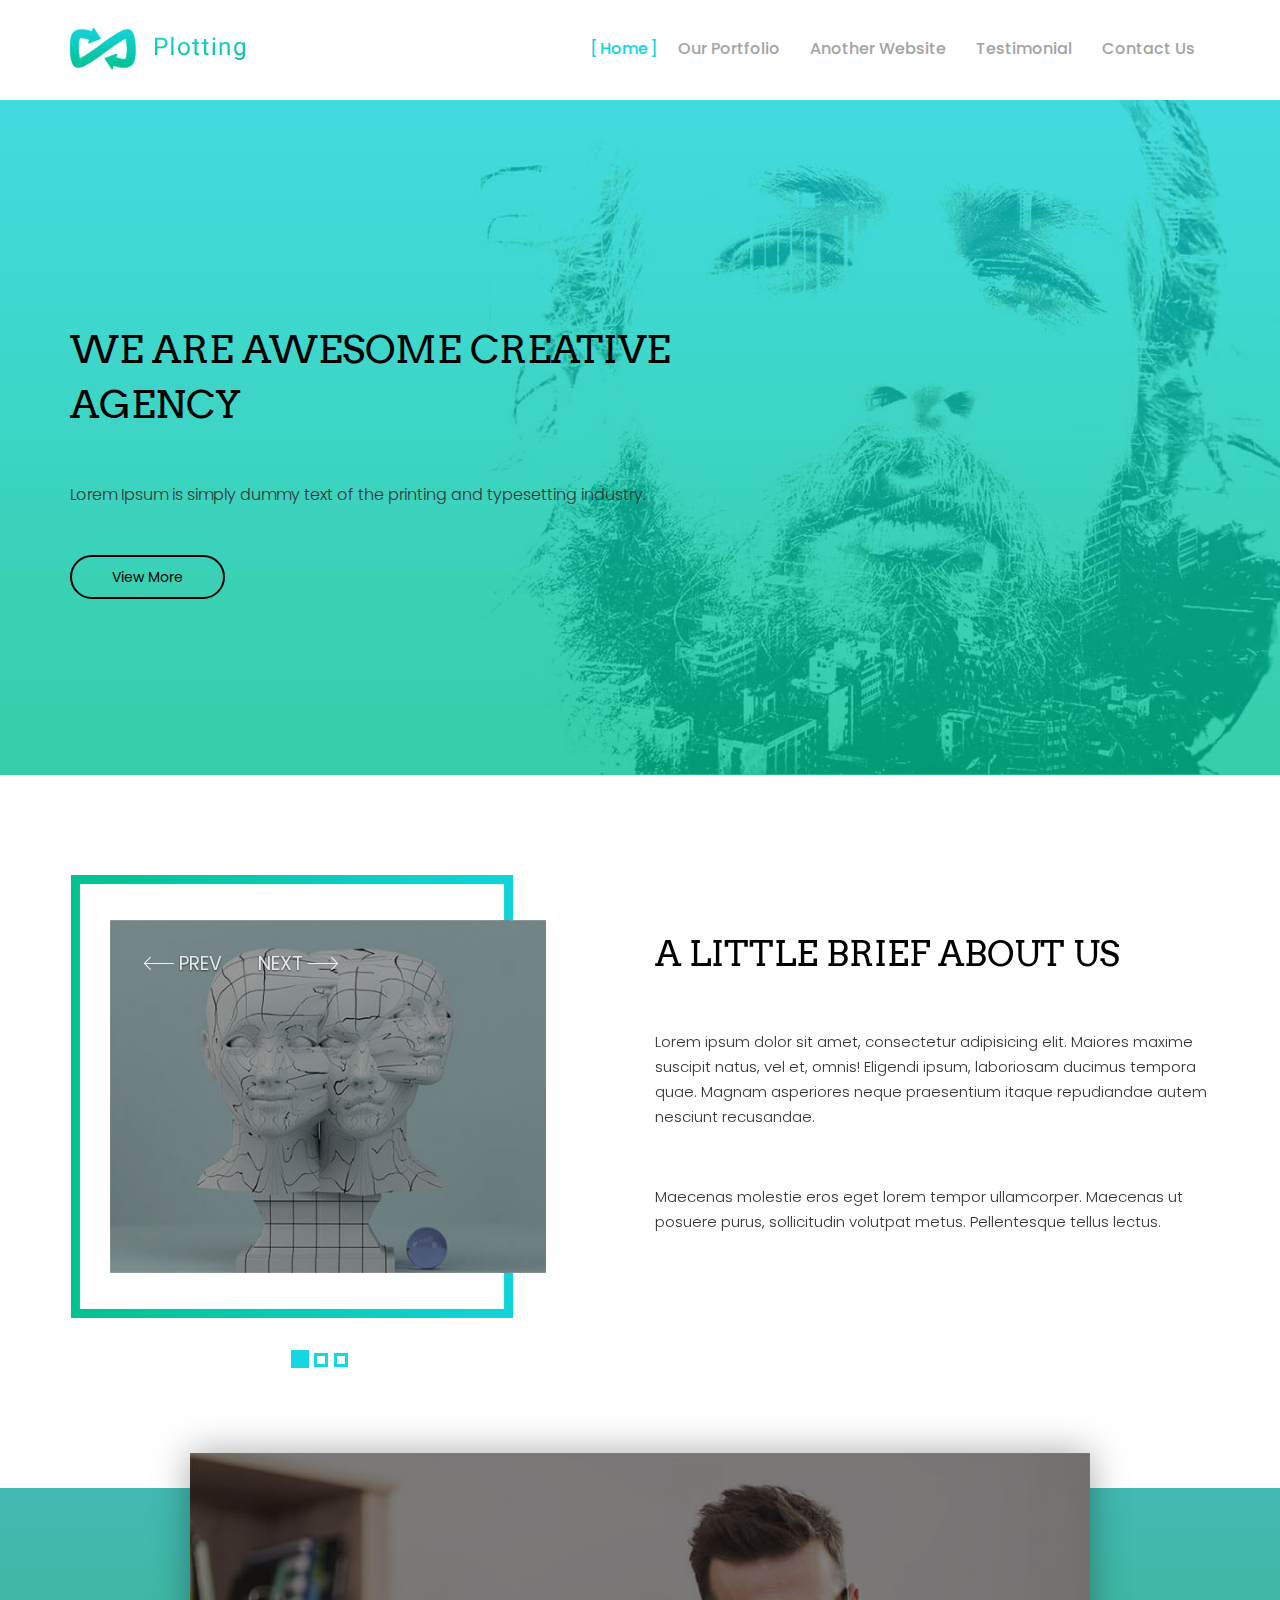
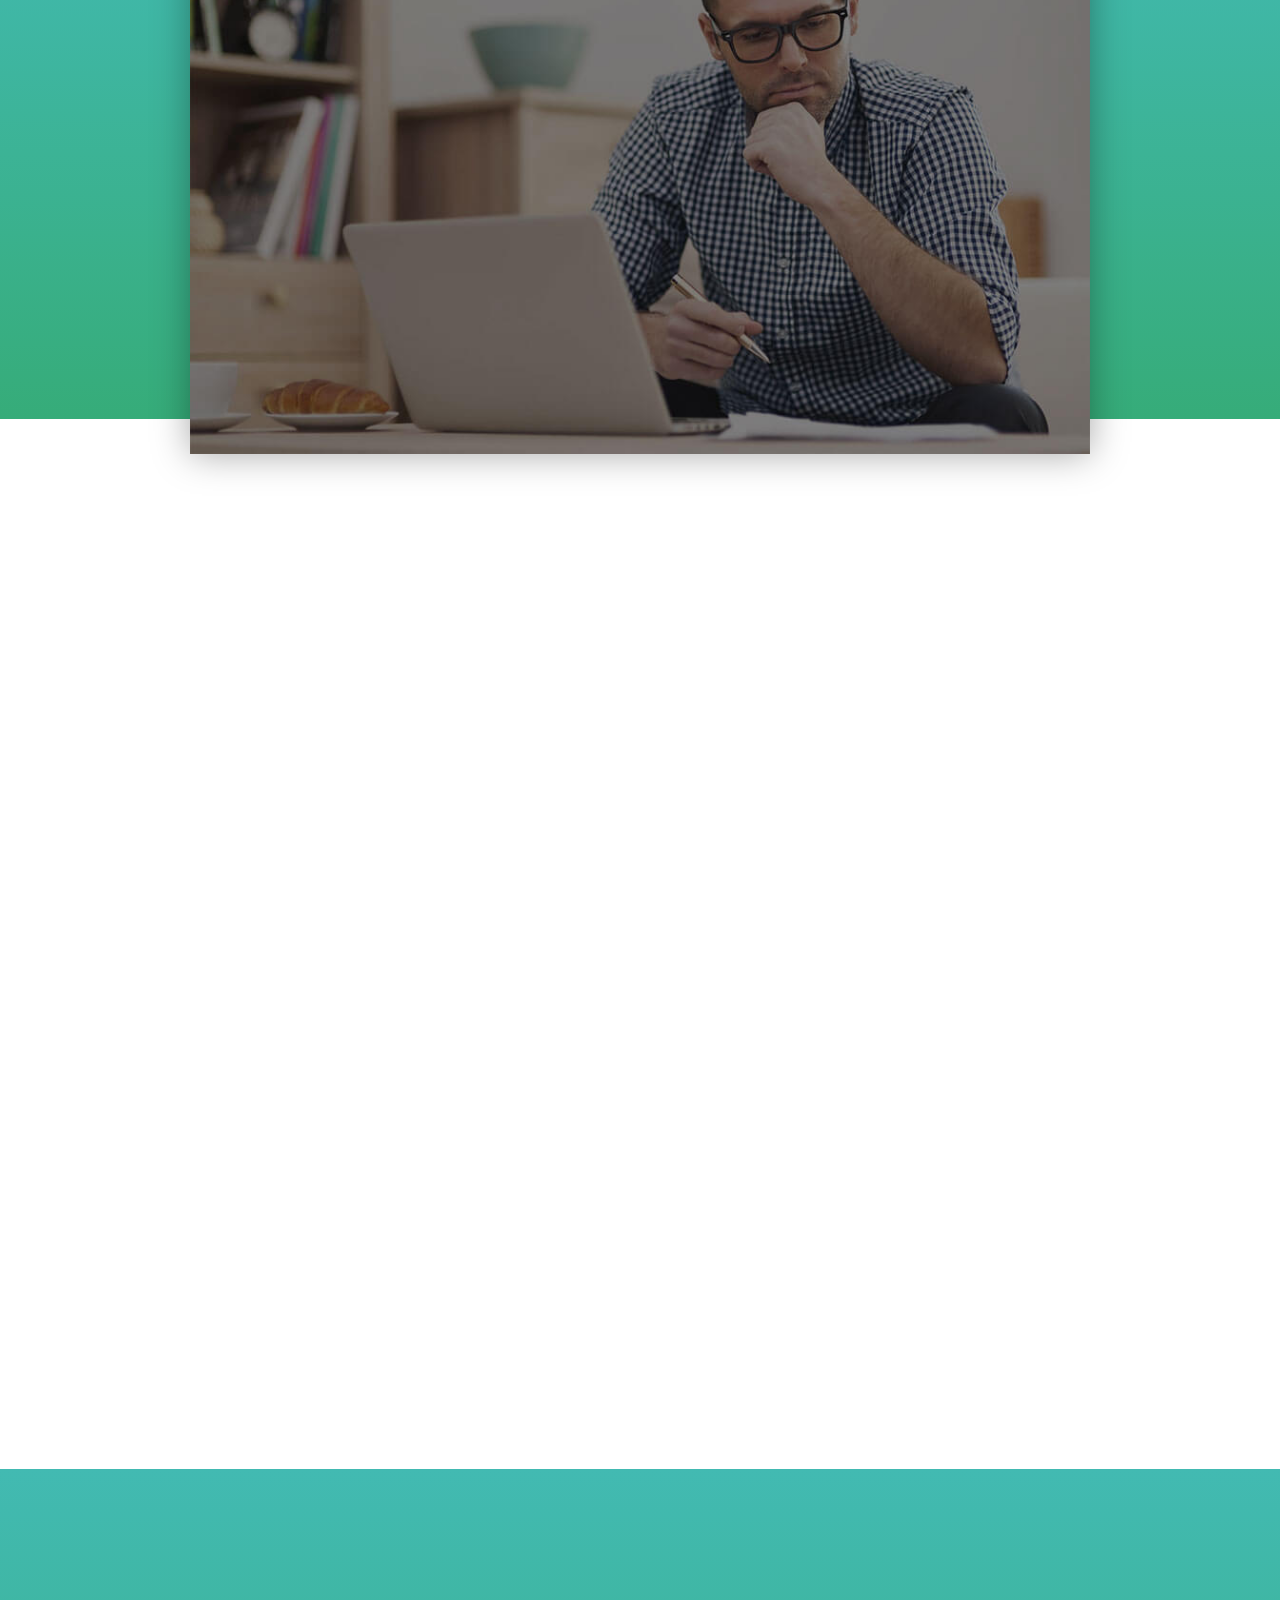
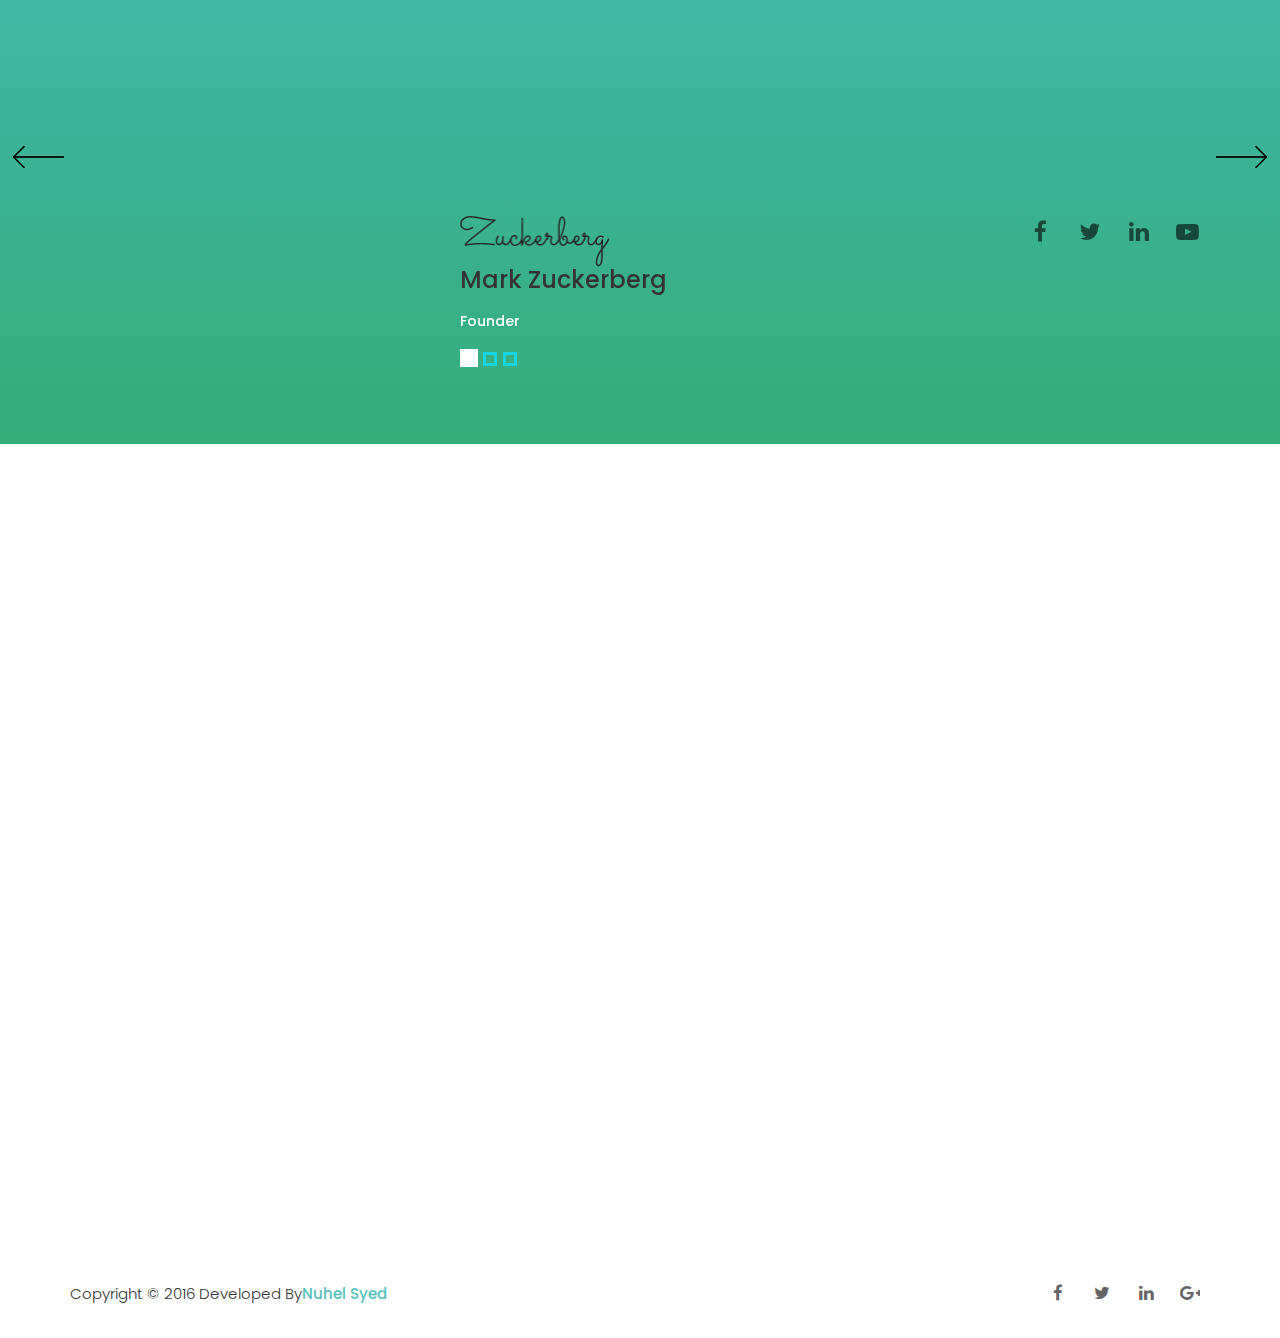
<file: index.html>
<!DOCTYPE html>
<html class="export" lang="en">
<head>
  <meta charset="utf-8">
	<meta name="description" content="Kicko - Lnading Page">
	<meta name="keywords" content="Kicko, Lnading Page">
	<meta name="author" content="Mamunur Rashid">
	<meta http-equiv="X-UA-Compatible" content="IE=edge">
	<meta name="viewport" content="width=device-width, initial-scale=1">
	<title>Plotting - Creative Agency Template</title>

	<!-- =========================
		FAV AND TOUCH ICONS  
	============================== -->
	<link rel="icon" href="images/fab.png">
	<link rel="apple-touch-icon" href="images/fab.png">
	<link rel="apple-touch-icon" sizes="72x72" href="images/fab.png">
	<link rel="apple-touch-icon" sizes="114x114" href="images/fab.png">

	<!-- =========================
		STYLESHEETS   
	============================== -->
	<link href="https://cdnjs.cloudflare.com/ajax/libs/twitter-bootstrap/3.3.7/css/bootstrap.min.css" rel="stylesheet">
  <link href="https://cdnjs.cloudflare.com/ajax/libs/animate.css/3.5.2/animate.min.css" rel="stylesheet" type="text/css" />
  <link href="https://cdnjs.cloudflare.com/ajax/libs/font-awesome/4.7.0/css/font-awesome.min.css" rel="stylesheet" type="text/css" />
  <link href="css/style.css" rel="stylesheet" type="text/css" />
  <link href="css/responsive.css" rel="stylesheet" type="text/css" />
  <link href="https://fonts.googleapis.com/css?family=Arvo|Poppins:300,400,500" rel="stylesheet">   


	<!--[if lt IE 9]>
		<script src="https://oss.maxcdn.com/html5shiv/3.7.2/html5shiv.min.js"></script>
		<script src="https://oss.maxcdn.com/respond/1.4.2/respond.min.js"></script>
	<![endif]-->
</head>
<body data-spy="scroll" data-target=".ploting_nav" data-offset="75">


  <!-- =========================
		HEADER SECTION
  ============================== -->

  <header id="ploting_header">
    <nav class="navbar navbar-default ploting_nav">
      <div class="container">

        <!-- Brand and toggle get grouped for better mobile display -->
        <div class="navbar-header">
          <button type="button" class="navbar-toggle collapsed" data-toggle="collapse" data-target="#bs-example-navbar-collapse-1" aria-expanded="false">
            <span class="sr-only">Toggle navigation</span>
            <span class="icon-bar bar1"></span>
            <span class="icon-bar bar2"></span>
            <span class="icon-bar bar3"></span>
          </button>
          <a class="navbar-brand brand_image" href="#"><img alt="" src="images/logo.png"></a>
        </div>

        <!-- Collect the nav links, forms, and other content for toggling -->
        <div class="collapse navbar-collapse" id="bs-example-navbar-collapse-1">

          <ul class="nav navbar-nav navbar-right">
            <li class="home active"><a href="#ploting_header">Home<span class="sr-only">(current)</span></a></li>
            <li><a href="#portfolio">Our Portfolio</a></li>
            <li><a href="kicko/kiko.html">Another Website</a></li>       
            <li><a href="#testimonial">Testimonial</a></li>
            <li><a href="#contact">Contact Us</a></li>
          </ul>

        </div><!-- /.navbar-collapse -->
      </div><!-- /.container-fluid -->
    </nav>
  </header><!-- /END HEADER -->


  <!-- =========================
		ABOUT 
  ============================== -->
  <section id="about">
    <img alt="" src="images/about_img.jpg">
    <div class="about_texts">
      <div class="container">
        <div class="row">
          <div class="col-md-12">
            <div class="headtitle wow fadeInDown" data-wow-duration=".8s">
              <h1>WE ARE AWESOME CREATIVE AGENCY</h1>
              <p  class="desc">Lorem Ipsum is simply dummy text of the printing and typesetting industry. </p>
              <a class="view_more" href="">View More</a>
            </div>
          </div>
        </div>
      </div><!-- End Container -->
    </div>
  </section><!-- /END ABOUT SECTION -->


  <!-- =========================
    ABOUT Slider And Video
  ============================== -->
  <section id="about_slider">
    <div class="container">
      <div class="row">
        
        <!-- Slider -->
        <div id="aboutCarousel" class="carousel slide wow fadeInUp" data-ride="carousel">
          <!-- Indicators -->
          <ol class="carousel-indicators">
            <li data-target="#aboutCarousel" data-slide-to="0" class="active"></li>
            <li data-target="#aboutCarousel" data-slide-to="1"></li>
            <li data-target="#aboutCarousel" data-slide-to="2"></li>
          </ol>

          <!-- Wrapper for slides -->
          <div class="carousel-inner" role="listbox">

            <div class="item active">
              <div class="col-md-6">
                <div class="about_slider_left">
                  <img alt="" class="about_slider_img" src="images/ab1.jpg">
                  <img alt="" class="about_slider_bg" src="images/slider_img_bg.png">
                </div>
              </div>
              <div class="col-md-6">
                <div class="headtitle" data-wow-duration=".8s">
                  <h1>A Little Brief About Us</h1>
                  <p class="desc">Lorem ipsum dolor sit amet, consectetur adipisicing elit. Maiores maxime suscipit natus, vel et, omnis! Eligendi ipsum, laboriosam ducimus tempora quae. Magnam asperiores neque praesentium itaque repudiandae autem nesciunt recusandae.</p>
                  <p class="desc">Maecenas molestie eros eget lorem tempor ullamcorper. Maecenas ut posuere purus, sollicitudin volutpat metus. Pellentesque tellus lectus.</p>
                </div>
              </div>
            </div>

            <div class="item">
              <div class="col-md-6">
                <div class="about_slider_left">
                  <img alt="" class="about_slider_img" src="images/ab1.jpg">
                  <img alt="" class="about_slider_bg" src="images/slider_img_bg.png">
                </div>
              </div>
              <div class="col-md-6">
                <div class="headtitle" data-wow-duration=".8s">
                  <h1>A Little Brief About Us</h1>
                  <p class="desc">Lorem ipsum dolor sit amet, consectetur adipisicing elit. Maiores maxime suscipit natus, vel et, omnis! Eligendi ipsum, laboriosam ducimus tempora quae. Magnam asperiores neque praesentium itaque repudiandae autem nesciunt recusandae.</p>
                  <p class="desc">Maecenas molestie eros eget lorem tempor ullamcorper. Maecenas ut posuere purus, sollicitudin volutpat metus. Pellentesque tellus lectus.</p>
                </div>
              </div>
            </div>

            <div class="item">
              <div class="col-md-6">
                <div class="about_slider_left">
                  <img alt="" class="about_slider_img" src="images/ab1.jpg">
                  <img alt="" class="about_slider_bg" src="images/slider_img_bg.png">
                </div>
              </div>
              <div class="col-md-6">
                <div class="headtitle" data-wow-duration=".8s">
                  <h1>A Little Brief About Us</h1>
                  <p class="desc">Lorem ipsum dolor sit amet, consectetur adipisicing elit. Maiores maxime suscipit natus, vel et, omnis! Eligendi ipsum, laboriosam ducimus tempora quae. Magnam asperiores neque praesentium itaque repudiandae autem nesciunt recusandae.</p>
                  <p class="desc">Maecenas molestie eros eget lorem tempor ullamcorper. Maecenas ut posuere purus, sollicitudin volutpat metus. Pellentesque tellus lectus.</p>
                </div>
              </div>
            </div>
            
            <div class="about_slider_control">
              <a class="left carousel-control" href="#aboutCarousel" data-slide="prev">
                <img class="arrow_left" src="images/arrow_hover.png"> PREV
                <img class="arrow_left_hover" src="images/arrow_hover2.png"> PREV
                <span class="sr-only">Previous</span>
              </a>
              <a class="right carousel-control" href="#aboutCarousel" data-slide="next">
                NEXT <img class="arrow_right" src="images/arrow_hover.png">
                NEXT <img class="arrow_right_hover" src="images/arrow_hover2.png">
                <span class="sr-only">Next</span>
              </a>
            </div>

          </div>
        </div>
      </div>
    </div><!-- End Container -->

    <div class="video_thumb">
      <img alt="" src="images/about_video.jpg">
      <div class="video_play_outer wow fadeInUp">
        <div class="out_div">
          <div class="bg">
            <div class="video_play_mid">
              <i class="fa fa-play" aria-hidden="true"></i>
            </div>
          </div>
        </div>
      </div>
    </div>
  </section><!-- /END ABOUT Video Section -->


  <!-- =========================
    Portfolio SECTION 
  ============================== -->
  <section id="portfolio">
    <div class="container" data-js="arrange-complete">

      <div class="row" >
        <!-- Nav tabs -->
        <div class="headtitle wow fadeInDown" data-wow-duration="1s">
          <h1>Portfolio</h1>
          <ul class="ploting_tab_nav">
            <li role="presentation" class="active">
              <a href="#" data-show="*">All</a>
            </li>
            <li role="presentation">
              <a href="#" data-show="business">Business</a>
            </li>
            <li role="presentation">
              <a href="#" data-show="website">Website</a>
            </li>
            <li role="presentation">
              <a href="#" data-show="photoshop">Photoshop</a>
            </li>
          </ul>
        </div>
        
        <div class="col-md-4">
          <div class="img_div business photoshop wow fadeInUp" data-wow-duration="1s">
            <img alt="" src="images/portfolio1.jpg">
            <div class="hover"><a href="">View Work</a></div>
          </div>
          <div class="img_div website business wow fadeInUp" data-wow-duration="1s">
            <img alt="" src="images/portfolio4.jpg">
            <div class="hover sm"><a href="">View Work</a></div>
          </div>
        </div>
        <div class="col-md-4">
          <div class="img_div wow fadeInUp" data-wow-duration="1s">
            <img alt="" src="images/portfolio2.jpg">
            <div class="hover sm"><a href="">View Work</a></div>
          </div>
          <div class="img_div business website wow fadeInUp" data-wow-duration="1s">
            <img alt="" src="images/portfolio5.jpg">
            <div class="hover"><a href="">View Work</a></div>
          </div>
        </div>
        <div class="col-md-4">
          <div class="img_div website wow fadeInUp" data-wow-duration="1s">
            <img alt="" src="images/portfolio3.jpg">
            <div class="hover"><a href="">View Work</a></div>
          </div>
          <div class="img_div business wow fadeInUp" data-wow-duration="1s">
            <img alt="" src="images/portfolio6.jpg">
            <div class="hover sm"><a href="">View Work</a></div>
          </div>
        </div>
        
      </div>
        

      
    </div><!-- End Container -->
  </section><!-- /END CONTACT SECTION -->


  <!-- =========================
    Testimonial Section
  ============================== -->
  <section id="testimonial">
    <div class="testimonial_inner">
      <div class="container">
        <div class="row">
          <!-- Slider -->
          <div id="tesCarousel" class="carousel slide" data-ride="carousel">

            <!-- Wrapper for slides -->
            <div class="carousel-inner" role="listbox">

              <div class="item active">
                <div class="header-text">
                  <div class="col-md-4 col-sm-4 hidden-xs wow fadeInUp">
                    <div class="tesCarousel_img">
                      <img alt="" src="images/slide1.png">
                    </div>
                  </div>
                  <div class="col-md-8 col-sm-8 wow fadeInUp">
                    <p class="desc">
                      Lorem Ipsum is simply dummy text of the printing and typesetting industry.Lorem Ipsum is simply dummy text of the printing and typesetting industry.Lorem Ipsum is simply dummy text of the printing and typesetting industry.Lorem Ipsum is simply dummy text of the printing and typesetting industry.typesetting industry.Lorem Ipsum is simply dummy text of the printing and typesetting industry.typesetting industry.Lorem Ipsum is simply dummy text of the printing and typesetting industry.
                    </p>
                  </div>
                  <div class="col-md-4 col-sm-4">
                    <div class="testimonial_sign">
                      <img alt="" src="images/sign.png">
                      <h3>Mark Zuckerberg</h3>
                      <h5>Founder</h5>
                    </div>
                  </div>
                  <div class="col-md-4 col-sm-4">
                    <ul class="testimonial_social">
                      <li>
                        <a href="3"><i class="fa fa-facebook" aria-hidden="true"></i><i class="fa fa-facebook hiden" aria-hidden="true"></i></a>
                      </li>
                      <li>
                        <a href="3"><i class="fa fa-twitter" aria-hidden="true"></i><i class="fa fa-twitter hiden" aria-hidden="true"></i></a>
                      </li>
                      <li>
                        <a href="3"><i class="fa fa-linkedin" aria-hidden="true"></i><i class="fa fa-linkedin hiden" aria-hidden="true"></i></a>
                      </li>
                      <li>
                        <a href="3"><i class="fa fa-youtube-play" aria-hidden="true"></i><i class="fa fa-youtube-play hiden" aria-hidden="true"></i></a>
                      </li>
                    </ul>
                  </div>
                </div><!-- /header-text -->
              </div>

              <div class="item">
                <div class="header-text">
                  <div class="col-md-4 col-sm-4 hidden-xs">
                    <div class="tesCarousel_img">
                      <img alt="" src="images/slide1.png">
                    </div>
                  </div>
                  <div class="col-md-8 col-sm-8">
                    <p class="desc">
                      Lorem Ipsum is simply dummy text of the printing and typesetting industry.Lorem Ipsum is simply dummy text of the printing and typesetting industry.Lorem Ipsum is simply dummy text of the printing and typesetting industry.Lorem Ipsum is simply dummy text of the printing and typesetting industry.typesetting industry.Lorem Ipsum is simply dummy text of the printing and typesetting industry.typesetting industry.Lorem Ipsum is simply dummy text of the printing and typesetting industry.
                    </p>
                  </div>
                  <div class="col-md-4 col-sm-4">
                    <div class="testimonial_sign">
                      <img alt="" src="images/sign.png">
                      <h3>Mark Zuckerberg</h3>
                      <h5>Founder</h5>
                    </div>
                  </div>
                  <div class="col-md-4 col-sm-4">
                    <ul class="testimonial_social">
                      <li>
                        <a href="3"><i class="fa fa-facebook" aria-hidden="true"></i><i class="fa fa-facebook hiden" aria-hidden="true"></i></a>
                      </li>
                      <li>
                        <a href="3"><i class="fa fa-twitter" aria-hidden="true"></i><i class="fa fa-twitter hiden" aria-hidden="true"></i></a>
                      </li>
                      <li>
                        <a href="3"><i class="fa fa-linkedin" aria-hidden="true"></i><i class="fa fa-linkedin hiden" aria-hidden="true"></i></a>
                      </li>
                      <li>
                        <a href="3"><i class="fa fa-youtube-play" aria-hidden="true"></i><i class="fa fa-youtube-play hiden" aria-hidden="true"></i></a>
                      </li>
                    </ul>
                  </div>
                </div><!-- /header-text -->
              </div>

              <div class="item">
                <div class="header-text">
                  <div class="col-md-4 col-sm-4 hidden-xs">
                    <div class="tesCarousel_img">
                      <img alt="" src="images/slide1.png">
                    </div>
                  </div>
                  <div class="col-md-8 col-sm-8">
                    <p class="desc">
                      Lorem Ipsum is simply dummy text of the printing and typesetting industry.Lorem Ipsum is simply dummy text of the printing and typesetting industry.Lorem Ipsum is simply dummy text of the printing and typesetting industry.Lorem Ipsum is simply dummy text of the printing and typesetting industry.typesetting industry.Lorem Ipsum is simply dummy text of the printing and typesetting industry.typesetting industry.Lorem Ipsum is simply dummy text of the printing and typesetting industry.
                    </p>
                  </div>
                  <div class="col-md-4 col-sm-4">
                    <div class="testimonial_sign">
                      <img alt="" src="images/sign.png">
                      <h3>Mark Zuckerberg</h3>
                      <h5>Founder</h5>
                    </div>
                  </div>
                  <div class="col-md-4 col-sm-4">
                    <ul class="testimonial_social">
                      <li>
                        <a href="3"><i class="fa fa-facebook" aria-hidden="true"></i><i class="fa fa-facebook hiden" aria-hidden="true"></i></a>
                      </li>
                      <li>
                        <a href="3"><i class="fa fa-twitter" aria-hidden="true"></i><i class="fa fa-twitter hiden" aria-hidden="true"></i></a>
                      </li>
                      <li>
                        <a href="3"><i class="fa fa-linkedin" aria-hidden="true"></i><i class="fa fa-linkedin hiden" aria-hidden="true"></i></a>
                      </li>
                      <li>
                        <a href="3"><i class="fa fa-youtube-play" aria-hidden="true"></i><i class="fa fa-youtube-play hiden" aria-hidden="true"></i></a>
                      </li>
                    </ul>
                  </div>
                </div><!-- /header-text -->
              </div>

            </div>
            <div class="col-sm-8 col-md-8 col-sm-offset-4 col-md-offset-4">
              <!-- Indicators -->
              <ol class="carousel-indicators">
                <li data-target="#tesCarousel" data-slide-to="0" class="active"></li>
                <li data-target="#tesCarousel" data-slide-to="1"></li>
                <li data-target="#tesCarousel" data-slide-to="2"></li>
              </ol>
            </div>
          </div>
        </div>
      </div>
      <div class="testimonial_slider_control">
        <a class="left carousel-control" href="#tesCarousel" data-slide="prev">
          <img class="arrow_left" src="images/arrow.png">
          <img class="arrow_left_hover" src="images/arrow_hover.png">
          <span class="sr-only">Previous</span>
        </a>
        <a class="right carousel-control" href="#tesCarousel" data-slide="next">
          <img class="arrow_right" src="images/arrow.png">
          <img class="arrow_right_hover" src="images/arrow_hover.png">
          <span class="sr-only">Next</span>
        </a>
      </div>
    </div>
  </section><!-- /END Testimonial Section -->



  <!-- =========================
    CONTACT SECTION 
  ============================== -->
  <section id="contact">
    <div class="container">
      <div class="row">
        <div class="col-md-12">
          <div class="headtitle text-center wow fadeInDown" data-wow-duration=".8s">
            <h1>Contact US</h1>
          </div>
        </div>

        <div class="col-md-12 wow fadeInUp">
          <form id="contact_form" action="index.html">
            <div class="col-md-6">
              <div class="form-group">
                <input type="text" name="uname" class="form-control form-size" id="uname" placeholder="Name" required>
              </div>
            </div>
            
            <div class="col-md-6">
              <div class="form-group">
                <input type="text" name="email" class="form-control form-size" id="email" placeholder="Email" required>
              </div>
            </div>
            <div class="col-md-6">
              <div class="form-group">
                <input type="text" name="subject" class="form-control form-size" id="subject" placeholder="Subject" required>
              </div>
            </div>
            <div class="col-md-6">
              <div class="form-group">
                <input type="text" name="phone" class="form-control form-size" id="phone" placeholder="Phone" required>
              </div>
            </div>
            <div class="col-md-12">
              <div class="form-group">
                <textarea name="message" id="message" class="form-control message-box" rows="2" placeholder="Message" required></textarea>
              </div>
            </div>

            <div class="send-box">
              <button type="submit" id="spamCheck-btn" class="btn btn-default send-btn">Send Message</button>
            </div>
            <p class="text-center" id="sendmail_message"></p>
          </form>
        </div>
      </div>
    </div><!-- End Container -->
  </section><!-- /END CONTACT SECTION -->

  <!-- =========================
    Footer Section
  ============================== -->
  <footer>
    <div class="container">
      <div class="row">
        <div class="col-md-12">
          <ul class="footer_social footer_social_xs">
            <li>
              <a href="3">
                <i class="fa fa-facebook" aria-hidden="true"></i>
              </a>
            </li>
            <li>
              <a href="3">
                <i class="fa fa-twitter" aria-hidden="true"></i>
              </a>
            </li>
            <li>
              <a href="3">
                <i class="fa fa-linkedin" aria-hidden="true"></i>
              </a>
            </li>
            <li>
              <a href="3">
                <i class="fa fa-youtube-play" aria-hidden="true"></i>
              </a>
            </li>
          </ul>
        </div>
        <div class="clearfix"></div>
        <div class="col-md-12">
          <p class="copyright">Copyright &copy; 2016 Developed By<span>Nuhel Syed</span></p>
          <ul class="footer_social footer_social_lg">
            <li>
              <a href="https://fb.com/rf.mamun">
                <i class="fa fa-facebook" aria-hidden="true"></i>
              </a>
            </li>
            <li>
              <a href="https://twitter.com/rf_mamun">
                <i class="fa fa-twitter" aria-hidden="true"></i>
              </a>
            </li>
            <li>
              <a href="https://www.linkedin.com/in/rfmamun">
                <i class="fa fa-linkedin" aria-hidden="true"></i>
              </a>
            </li>
            <li>
              <a href="https://plus.google.com/u/0/107438372245592630655">
                <i class="fa fa-google-plus" aria-hidden="true"></i>
              </a>
            </li>
          </ul>
        </div>
      </div>
    </div>
  </footer><!-- /END ABOUT Video Section -->



	<!-- =========================
     About Video Modal
	==============================-->
	<div class="modal fade" id="about_video_modal" tabindex="-1" role="dialog" aria-labelledby="about_video_modal" >
		<div class="modal-dialog" role="document">
			<button type="button" class="close" data-dismiss="modal" aria-label="Close"><span aria-hidden="true">&times;</span></button>
			
			<div class="modal-body">
				
				<iframe height="315" src="https://www.youtube.com/embed/BzMLA8YIgG0" frameborder="0" allowfullscreen></iframe>
			</div>
		</div>
	</div> 


  <!-- =========================
		SCRIPTS 
  ============================== -->
  <script src="https://ajax.googleapis.com/ajax/libs/jquery/1.11.1/jquery.min.js"></script>
  <script src="https://cdnjs.cloudflare.com/ajax/libs/twitter-bootstrap/3.3.7/js/bootstrap.min.js"></script>

  <script src="https://cdnjs.cloudflare.com/ajax/libs/wow/1.1.2/wow.min.js"></script>
  <script src="js/custom.js"></script>
  
</body>
</html>
</file>
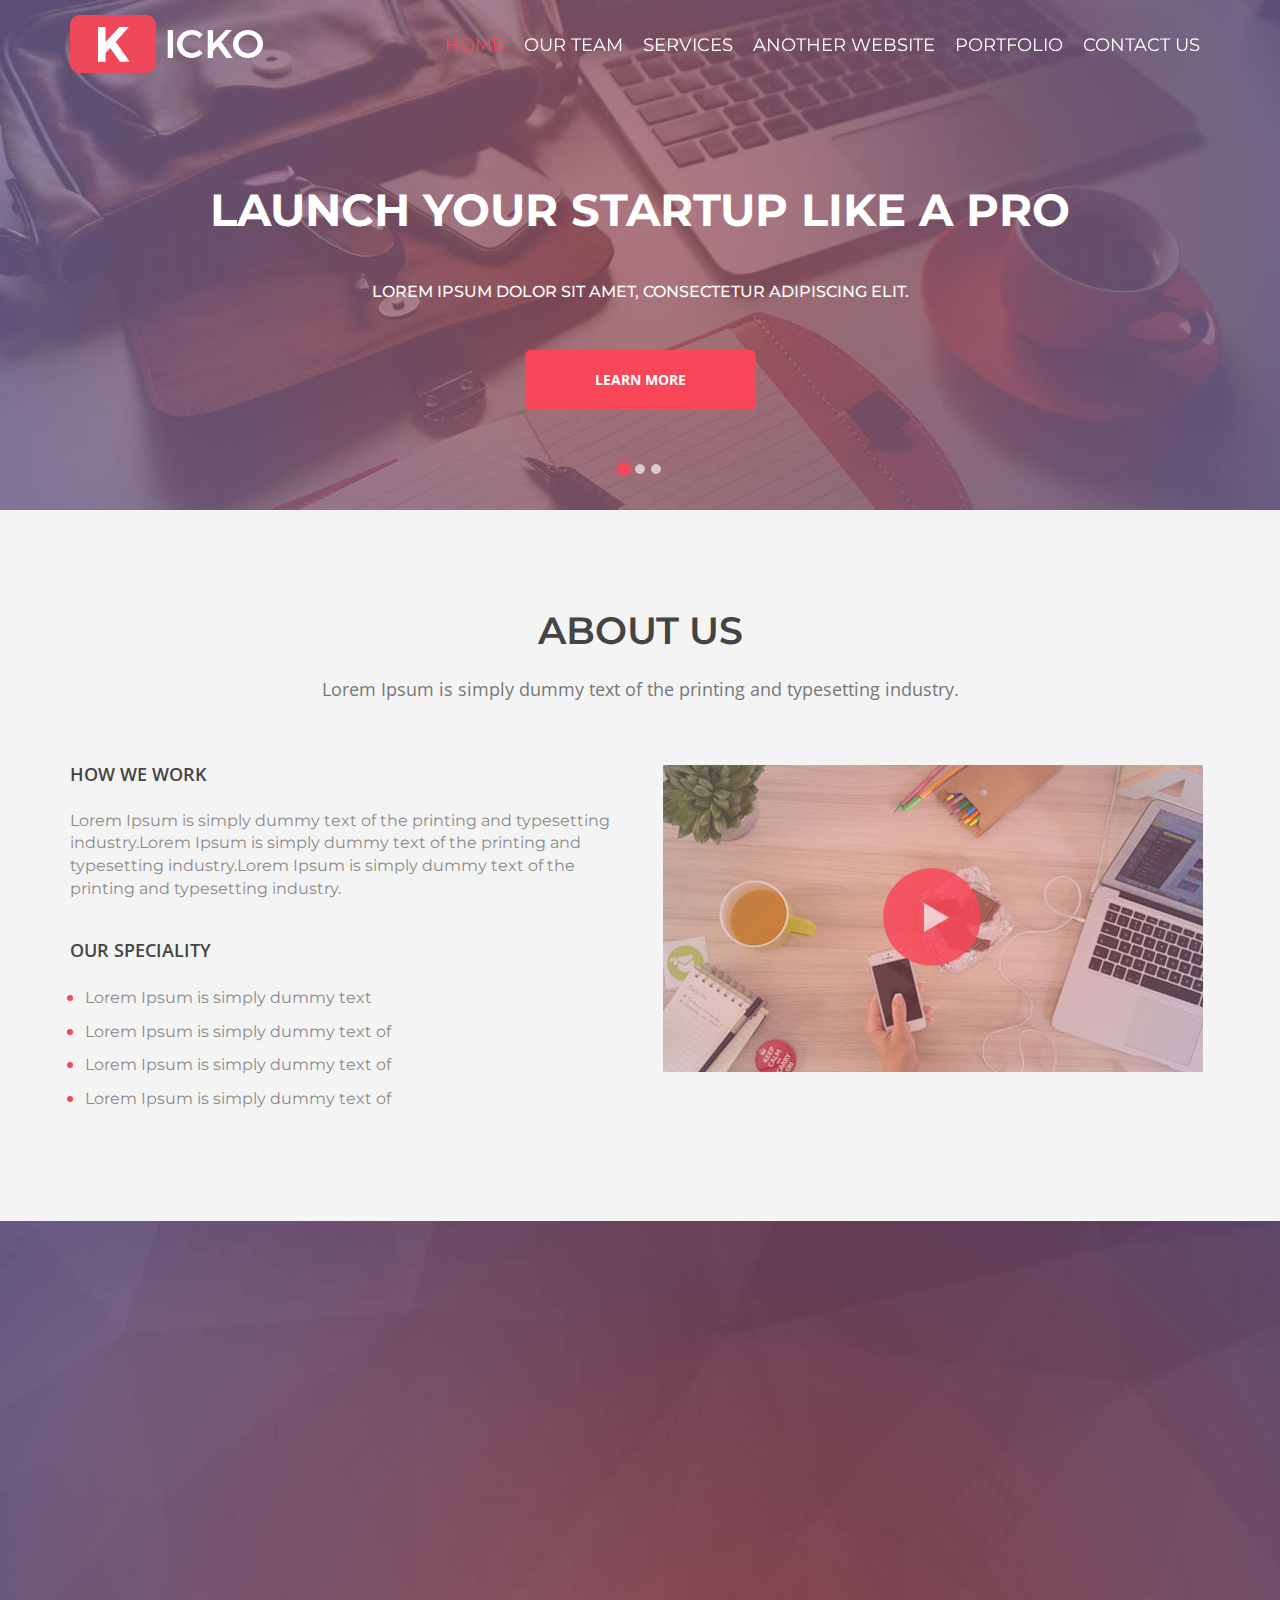
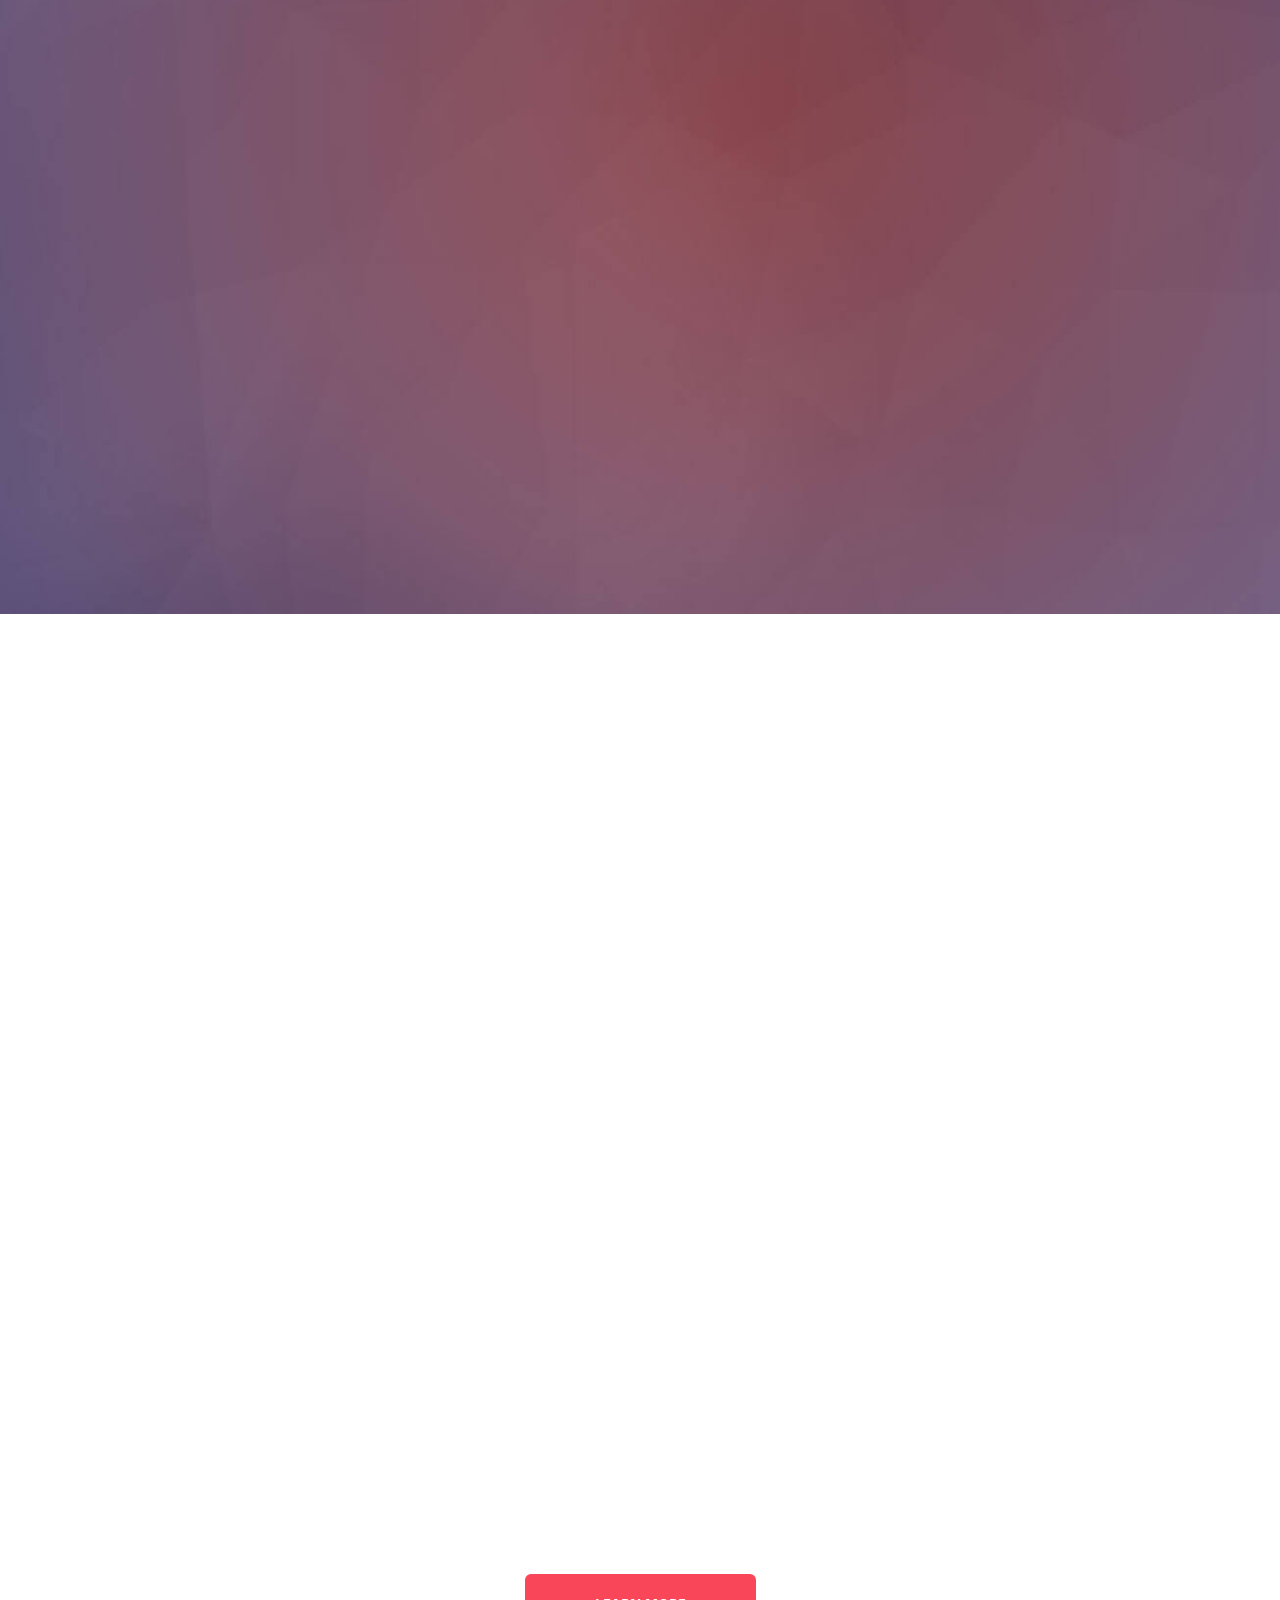
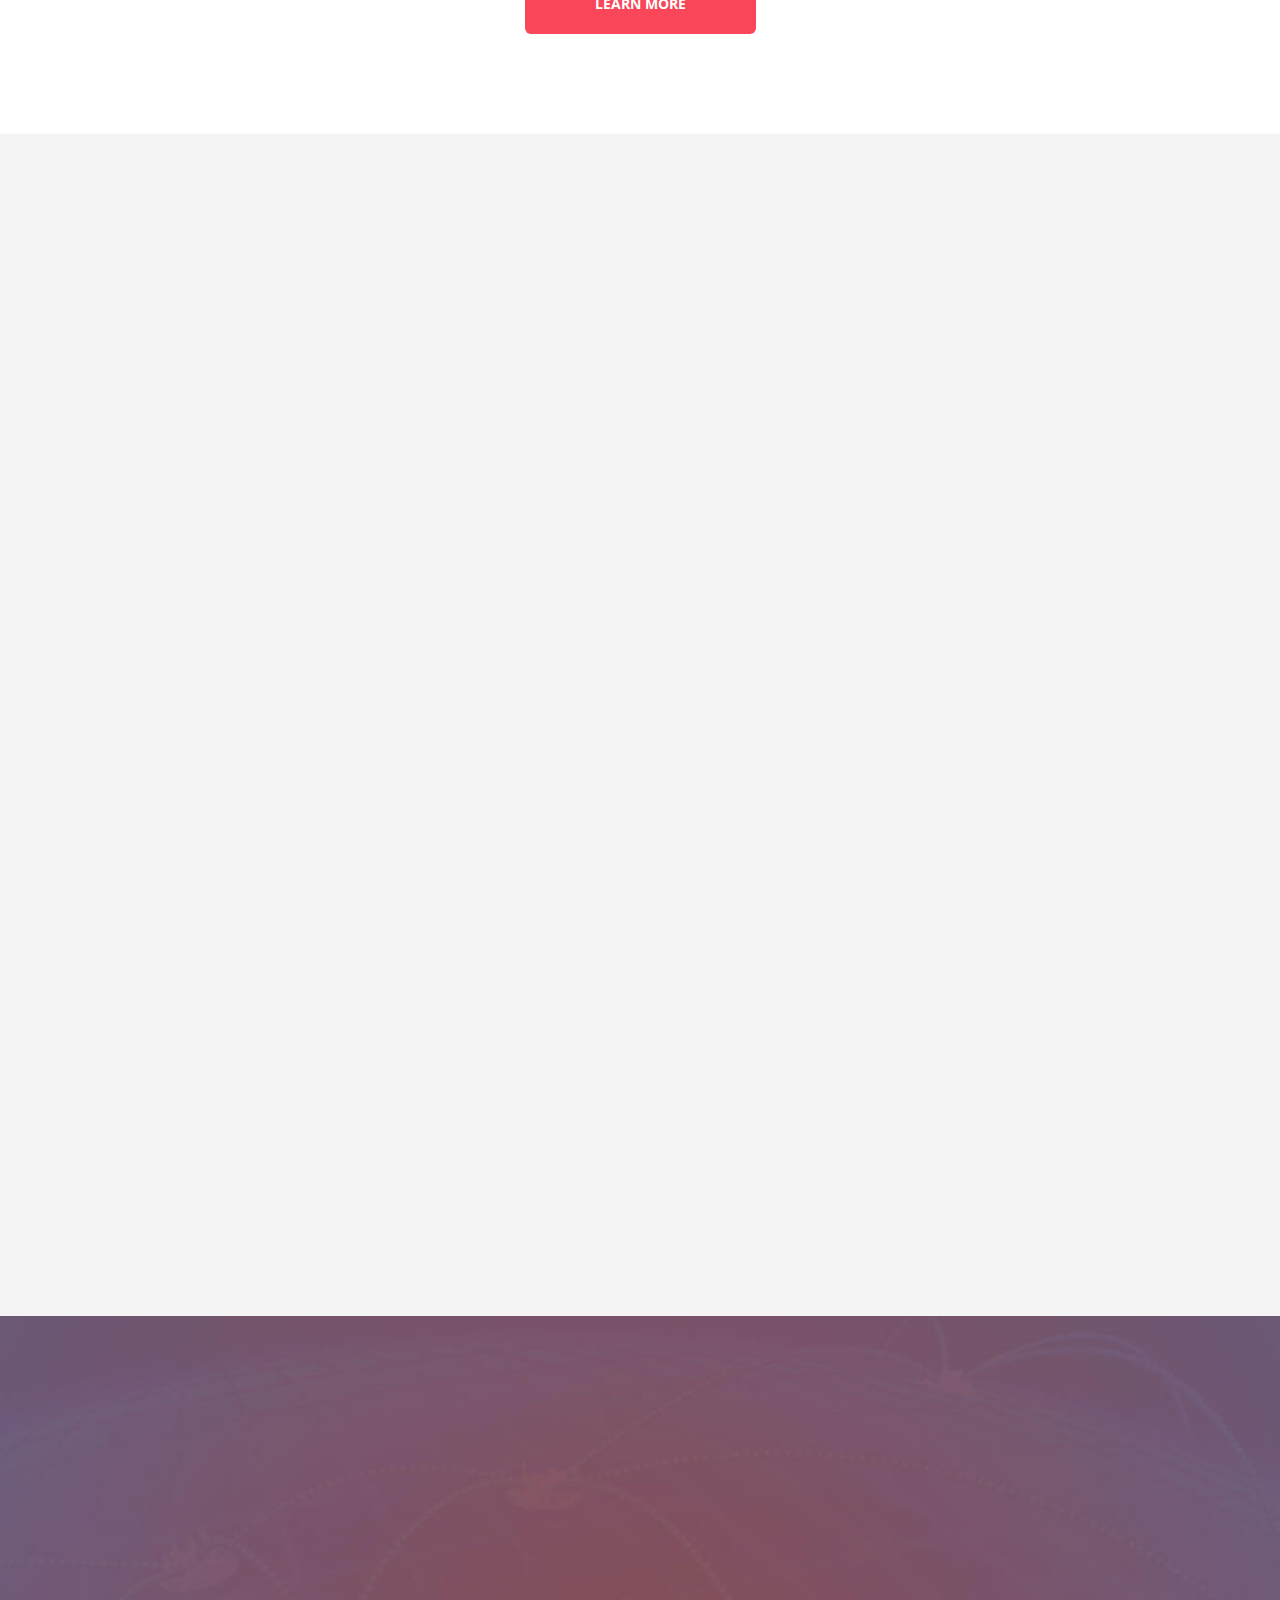
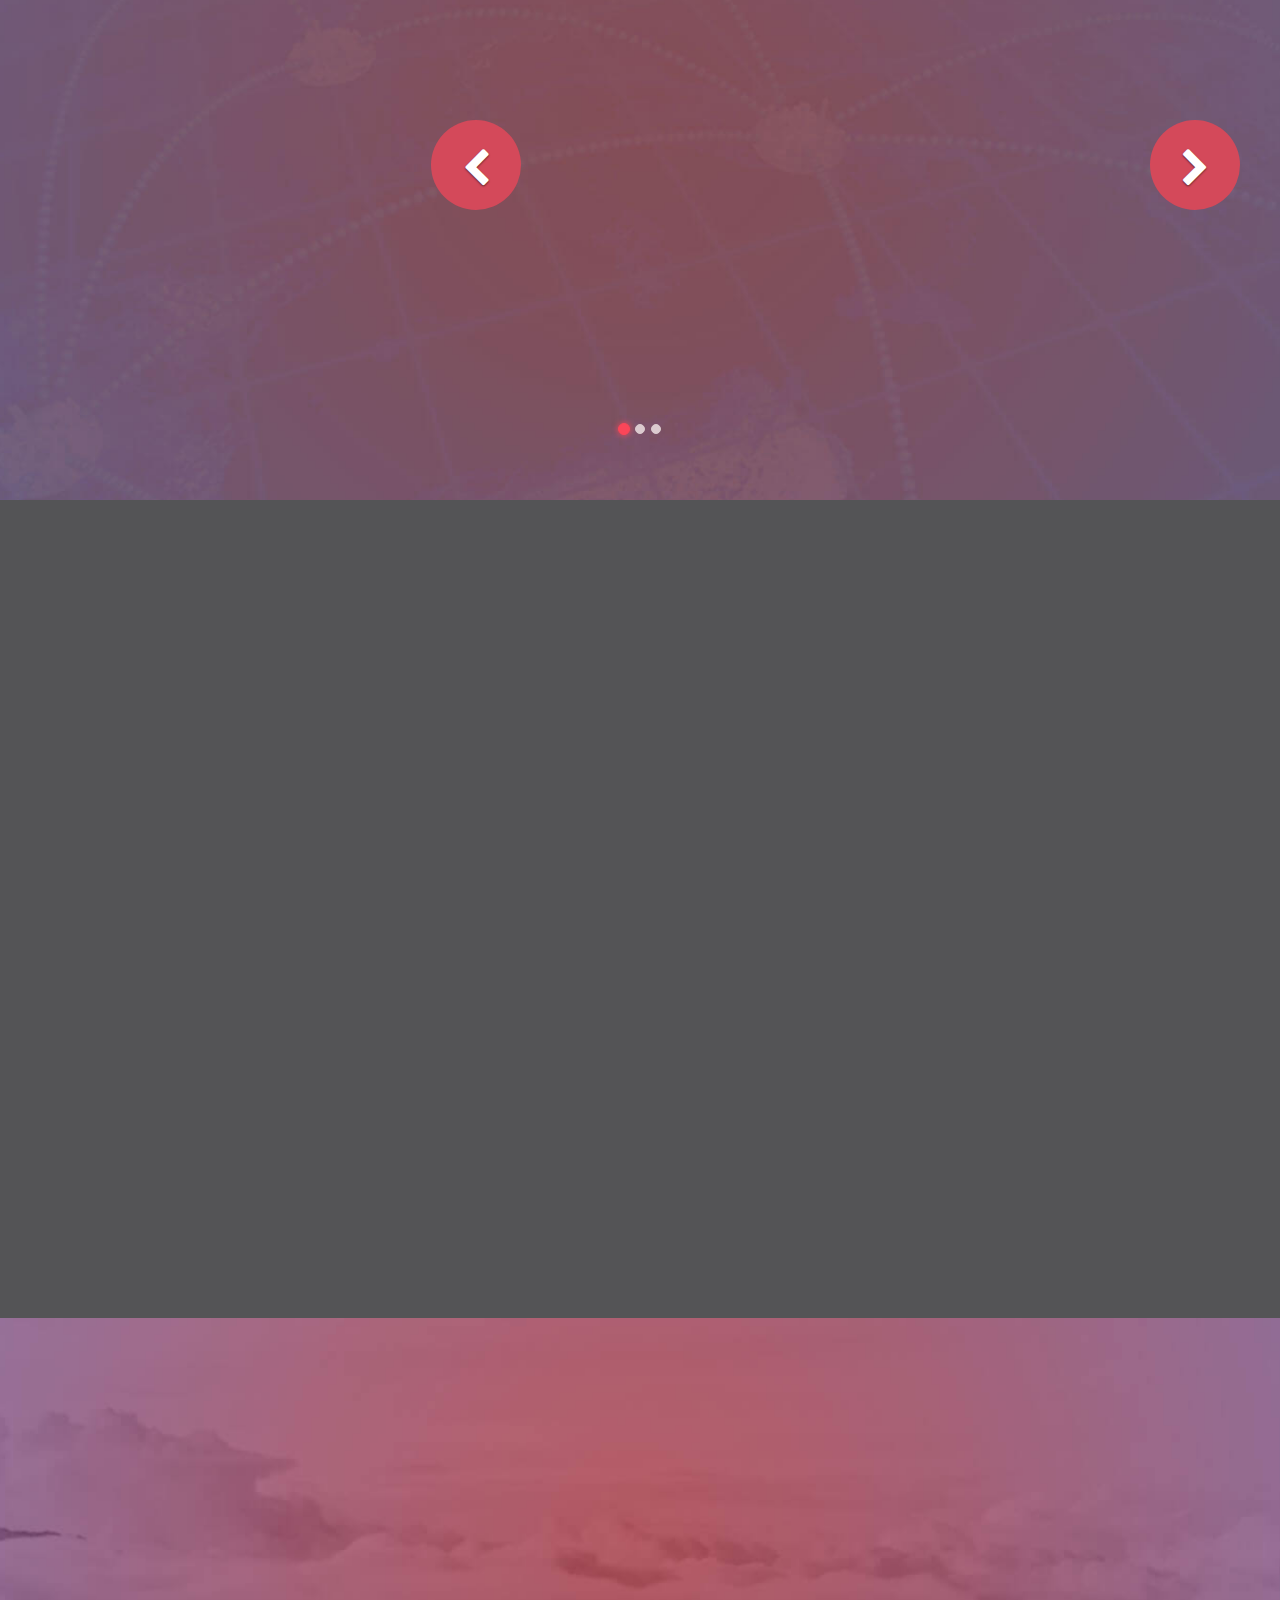
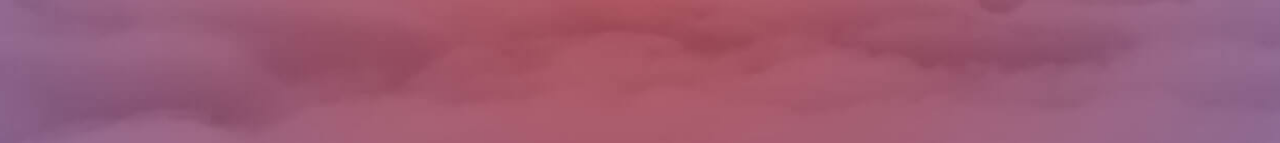
<file: kicko/kiko.html>
<!DOCTYPE html>
<html lang="en">
<head>
	<meta charset="utf-8">
	<meta name="description" content="Kicko - Lnading Page">
	<meta name="keywords" content="Kicko, Lnading Page">
	<meta name="author" content="Ecology Theme">
	<meta http-equiv="X-UA-Compatible" content="IE=edge">
	<meta name="viewport" content="width=device-width, initial-scale=1">
	<title>Kicko</title>

	<!-- =========================
		FAV AND TOUCH ICONS  
	============================== -->
	<link rel="icon" href="images/fab.png">
	<link rel="apple-touch-icon" href="images/fab.png">
	<link rel="apple-touch-icon" sizes="72x72" href="images/fab.png">
	<link rel="apple-touch-icon" sizes="114x114" href="images/fab.png">

	<!-- =========================
		STYLESHEETS   
	============================== -->
	<link href="https://cdnjs.cloudflare.com/ajax/libs/twitter-bootstrap/3.3.7/css/bootstrap.min.css" rel="stylesheet">
	<link href="css/style.css" rel="stylesheet" type="text/css" />
  <link href="https://cdnjs.cloudflare.com/ajax/libs/animate.css/3.5.2/animate.min.css" rel="stylesheet" type="text/css" />
	<link href="https://cdnjs.cloudflare.com/ajax/libs/font-awesome/4.7.0/css/font-awesome.min.css" rel="stylesheet" type="text/css" />
	<link href="https://fonts.googleapis.com/css?family=Montserrat|Open+Sans" rel="stylesheet">

	<!--[if lt IE 9]>
		<script src="https://oss.maxcdn.com/html5shiv/3.7.2/html5shiv.min.js"></script>
		<script src="https://oss.maxcdn.com/respond/1.4.2/respond.min.js"></script>
	<![endif]-->
</head>
<body data-spy="scroll" data-target=".kicko_nav" data-offset="85">


  <!-- =========================
		HEADER SECTION
  ============================== -->

  <header id="kicko_header">
    <nav class="navbar navbar-default kicko_nav">
      <div class="container">

        <!-- Brand and toggle get grouped for better mobile display -->
        <div class="navbar-header">
          <button type="button" class="navbar-toggle collapsed" data-toggle="collapse" data-target="#bs-example-navbar-collapse-1" aria-expanded="false">
            <span class="sr-only">Toggle navigation</span>
            <span class="icon-bar bar1"></span>
            <span class="icon-bar bar2"></span>
            <span class="icon-bar bar3"></span>
          </button>
          <a class="navbar-brand brand_image" href="#"><img alt="" src="images/logo.png"></a>
        </div>

        <!-- Collect the nav links, forms, and other content for toggling -->
        <div class="collapse navbar-collapse" id="bs-example-navbar-collapse-1">

          <ul class="nav navbar-nav navbar-right">
            <li class="home active"><a href="#kicko_header">Home<span class="sr-only">(current)</span></a></li>
            <li><a href="#our_team">Our Team</a></li>
            <li><a href="#our_service">Services</a></li>
              <li><a href="../index.html">Another Website</a></li> 
            <li><a href="#our_portfolio">Portfolio</a></li>
            <li><a href="#contact">Contact Us</a></li>
          </ul>

        </div><!-- /.navbar-collapse -->
      </div><!-- /.container-fluid -->
    </nav>

    <!-- Slider -->
    <div id="headerCarousel" class="carousel slide" data-ride="carousel">
      <!-- Indicators -->
      <ol class="carousel-indicators">
        <li data-target="#headerCarousel" data-slide-to="0" class="active"></li>
        <li data-target="#headerCarousel" data-slide-to="1"></li>
        <li data-target="#headerCarousel" data-slide-to="2"></li>
      </ol>

      <!-- Wrapper for slides -->
      <div class="carousel-inner" role="listbox">
        <div class="item active">
          <img src="images/slider1.jpg" alt="slide1">
          <div class="header-text hidden-xs">
            <div class="col-md-12 text-center">
              <h2>
                  <span>Launch your startup like a pro</span>
              </h2>
              <h3>
                <span>Lorem ipsum dolor sit amet, consectetur adipiscing elit.</span>
              </h3>
              <a class="slider_learn" href="#">LEARN MORE</a>
            </div>
          </div><!-- /header-text -->
        </div>

        <div class="item">
          <img src="images/slider1.jpg" alt="slide2">
          <div class="header-text hidden-xs">
            <div class="col-md-12 text-center">
              <h2>
                <span>Launch your startup like a pro</span>
              </h2>
              <h3>
                <span>Lorem ipsum dolor sit amet, consectetur adipiscing elit.</span>
              </h3>
              <a class="slider_learn" href="#">LEARN MORE</a>
            </div>
          </div><!-- /header-text -->
        </div>

        <div class="item">
          <img src="images/slider1.jpg" alt="slide3">
          <div class="header-text hidden-xs">
            <div class="col-md-12 text-center">
              <h2>
                <span>Launch your startup like a pro</span>
              </h2>
              <h3>
                <span>Lorem ipsum dolor sit amet, consectetur adipiscing elit.</span>
              </h3>
            </div>
          </div><!-- /header-text -->
        </div>
      </div>

    </div>
  </header><!-- /END HEADER -->


  <!-- =========================
		ABOUT 
  ============================== -->
  <section class="about">
    <div class="container">
      <div class="row">
        <div class="col-md-12">
          <div class="headtitle text-center wow fadeInDown" data-wow-duration=".3s">
            <h1>About Us</h1>
            <p>Lorem Ipsum is simply dummy text of the printing and typesetting industry. </p>
          </div>
        </div>

        <div class="col-md-6 col-sm-6">
          <div class="about_left wow fadeInUp" data-wow-duration=".3s">
            <h3>How we work</h3>
            <p>Lorem Ipsum is simply dummy text of the printing and typesetting industry.Lorem Ipsum is simply dummy text of the printing and typesetting industry.Lorem Ipsum is simply dummy text of the printing and typesetting industry.</p>

            <h3 class="title_two">Our speciality</h3>
            <ul>
              <li><p>Lorem Ipsum is simply dummy text</p></li>
              <li><p>Lorem Ipsum is simply dummy text of</p></li>
              <li><p>Lorem Ipsum is simply dummy text of</p></li>
              <li><p>Lorem Ipsum is simply dummy text of</p></li>
            </ul>
          </div>
        </div>
        <div class="col-md-6 col-sm-6">
          <div class="about_video wow fadeInUp" data-wow-duration=".3s">
            <img alt="" class="img-responsive" src="images/about_img.jpg">
            <img alt="" class="play img-responsive" src="images/play.png">

          </div>
        </div>
      </div>
    </div><!-- End Container -->
  </section><!-- /END ABOUT SECTION -->


  <!-- =========================
		OUR TEAM 
  ============================== -->
  <section class="our_team" id="our_team">
    <div class="container">
      <div class="row">
        <div class="col-md-12">
          <div class="headtitle text-center wow fadeInDown" data-wow-duration=".2s">
            <h1>Our Team</h1>
            <p>Lorem Ipsum is simply dummy text of the printing and typesetting industry. </p>
          </div>
        </div>

        <!-- Member 1 -->
        <div class="col-md-4 col-sm-4">
          <div class="team_member wow fadeInUp" data-wow-duration=".3s">
            <img alt="" class="img-responsive" src="images/team1.jpg">
            <h3>John Dony</h3>
            <h4>Designer</h4>
            <div class="desc_text">
              <p>Lorem Ipsum is simply dummy text of the printing and typesetting industry.Lorem Ipsum is simply dummy text of the printing and typesetting industry.</p>
            </div>
            <ul class="member_social">
              <li><a href="#"><i class="fa fa-facebook" aria-hidden="true"></i></a></li>
              <li><a href="#"><i class="fa fa-twitter" aria-hidden="true"></i></a></li>
              <li><a href="#"><i class="fa fa-linkedin" aria-hidden="true"></i></a></li>
            </ul>
          </div>
        </div>

        <!-- Member 2 -->
        <div class="col-md-4 col-sm-4">
          <div class="team_member wow fadeInUp" data-wow-duration=".4s">
            <img alt="" class="img-responsive" src="images/team2.jpg">
            <h3>Lenda Hempler</h3>
            <h4>Designer</h4>
            <div class="desc_text">
              <p>Lorem Ipsum is simply dummy text of the printing and typesetting industry.Lorem Ipsum is simply dummy text of the printing and typesetting industry.</p>
            </div>
            <ul class="member_social">
              <li><a href="#"><i class="fa fa-facebook" aria-hidden="true"></i></a></li>
              <li><a href="#"><i class="fa fa-twitter" aria-hidden="true"></i></a></li>
              <li><a href="#"><i class="fa fa-linkedin" aria-hidden="true"></i></a></li>
            </ul>
          </div>
        </div>

        <!-- Member 3 -->
        <div class="col-md-4 col-sm-4">
          <div class="team_member wow fadeInUp" data-wow-duration=".5s">
            <img alt="" class="img-responsive" src="images/team3.jpg">
            <h3>Lenda Hempler</h3>
            <h4>Designer</h4>
            <div class="desc_text">
              <p>Lorem Ipsum is simply dummy text of the printing and typesetting industry.Lorem Ipsum is simply dummy text of the printing and typesetting industry.</p>
            </div>
            <ul class="member_social">
              <li><a href="#"><i class="fa fa-facebook" aria-hidden="true"></i></a></li>
              <li><a href="#"><i class="fa fa-twitter" aria-hidden="true"></i></a></li>
              <li><a href="#"><i class="fa fa-linkedin" aria-hidden="true"></i></a></li>
            </ul>
          </div>
        </div>
      </div>
    </div><!-- End Container -->
  </section><!-- /END OUR TEAM  SECTION -->


  <!-- =========================
		OUR SERVICE 
  ============================== -->
  <section class="our_service" id="our_service">
    <div class="container service_container">
      <div class="row">
        <div class="col-md-12">
          <div class="headtitle text-center wow fadeInDown" data-wow-duration=".3s">
            <h1>Our Service</h1>
            <p>Lorem Ipsum is simply dummy text of the printing and typesetting industry. </p>
          </div>
        </div>

        <!-- Service 1 -->
        <div class="col-md-4 col-sm-4" data-wow-duration=".3s">
          <div class="service_item wow fadeInUp">
            <div class="service_icon"><i class="fa fa-twitter" aria-hidden="true"></i></div>
            <h4>Designer</h4>
            <div class="desc_text">
              <p>Lorem Ipsum is simply dummy text of the printing and typesetting industry.Lorem Ipsum is simply dummy text.</p>
            </div>
          </div>
        </div>

        <!-- Service 2 -->
        <div class="col-md-4 col-sm-4">
          <div class="service_item wow fadeInUp" data-wow-duration=".4s">
            <div class="service_icon"><i class="fa fa-twitter" aria-hidden="true"></i></div>
            <h4>Designer</h4>
            <div class="desc_text">
              <p>Lorem Ipsum is simply dummy text of the printing and typesetting industry.Lorem Ipsum is simply dummy text.</p>
            </div>
          </div>
        </div>

        <!-- Service 3 -->
        <div class="col-md-4 col-sm-4">
          <div class="service_item wow fadeInUp" data-wow-duration=".5s">
            <div class="service_icon"><i class="fa fa-twitter" aria-hidden="true"></i></div>
            <h4>Designer</h4>
            <div class="desc_text">
              <p>Lorem Ipsum is simply dummy text of the printing and typesetting industry.Lorem Ipsum is simply dummy text.</p>
            </div>
          </div>
        </div>

        <!-- Service 4 -->
        <div class="col-md-4 col-sm-4">
          <div class="service_item wow fadeInUp" data-wow-duration=".6s">
            <div class="service_icon"><i class="fa fa-twitter" aria-hidden="true"></i></div>
            <h4>Designer</h4>
            <div class="desc_text">
              <p>Lorem Ipsum is simply dummy text of the printing and typesetting industry.Lorem Ipsum is simply dummy text.</p>
            </div>
          </div>
        </div>

        <!-- Service 5 -->
        <div class="col-md-4 col-sm-4">
          <div class="service_item wow fadeInUp" data-wow-duration=".7s">
            <div class="service_icon"><i class="fa fa-twitter" aria-hidden="true"></i></div>
            <h4>Designer</h4>
            <div class="desc_text">
              <p>Lorem Ipsum is simply dummy text of the printing and typesetting industry.Lorem Ipsum is simply dummy text.</p>
            </div>
          </div>
        </div>

        <!-- Service 6 -->
        <div class="col-md-4 col-sm-4">
          <div class="service_item wow fadeInUp" data-wow-duration=".8s">
            <div class="service_icon"><i class="fa fa-twitter" aria-hidden="true"></i></div>
            <h4>Designer</h4>
            <div class="desc_text">
              <p>Lorem Ipsum is simply dummy text of the printing and typesetting industry.Lorem Ipsum is simply dummy text.</p>
            </div>
          </div>
        </div>

        <a class="service_learn" href="#">LEARN MORE</a>

      </div>
    </div><!-- End Container -->
  </section><!-- /END OUR SERVICE  SECTION -->


  <!-- =========================
		OUR PORTFOLIO 
  ============================== -->
  <section class="our_portfolio" id="our_portfolio">
    <div class="container">
      <div class="row">
        <div class="col-md-12">
          <div class="headtitle text-center wow fadeInDown" data-wow-duration=".3s">
            <h1>Our Portfolio</h1>
            <p>Lorem Ipsum is simply dummy text of the printing and typesetting industry. </p>
          </div>
        </div>

        <!-- Portfolio 1 -->
        <div class="col-md-4 col-sm-6">
          <div class="portfolio_img wow fadeInUp" data-wow-duration="0.3s">
            <a href="#">
              <img alt="" class="img-responsive" src="images/p1.jpg">
            </a>
          </div>
        </div>
        <div class="col-md-4 col-sm-6">
          <div class="portfolio_img wow fadeInUp" data-wow-duration=".3s">
            <a href="#">
              <img alt="" class="img-responsive" src="images/p2.jpg">
            </a>
          </div>
        </div>
        <div class="col-md-4 col-sm-6">
          <div class="portfolio_img wow fadeInUp" data-wow-duration=".3s">
            <a href="#">
              <img alt="" class="img-responsive" src="images/p3.jpg">
            </a>
          </div>
        </div>
        <div class="col-md-4 col-sm-6">
          <div class="portfolio_img wow fadeInUp" data-wow-duration="0.3s">
            <a href="#">
              <img alt="" class="img-responsive" src="images/p4.jpg">
            </a>
          </div>
        </div>
        <div class="col-md-4 col-sm-6">
          <div class="portfolio_img wow fadeInUp" data-wow-duration=".3s">
            <a href="#">
              <img alt="" class="img-responsive" src="images/p5.jpg">
            </a>
          </div>
        </div>
        <div class="col-md-4 col-sm-6">
          <div class="portfolio_img wow fadeInUp" data-wow-duration=".3s">
            <a href="#">
              <img alt="" class="img-responsive" src="images/p6.jpg">
            </a>
          </div>
        </div>

      </div>
    </div><!-- End Container -->
  </section><!-- /END OUR PORTFOLIO  SECTION -->


  <!-- =========================
		REVIEW SECTION 
  ============================== -->
  <section class="review" id="review">
    <div class="container">
      <div class="row">
        <div class="col-md-12">
          <div class="headtitle text-center wow fadeInDown" data-wow-duration=".3s">
            <h1>Review</h1>
            <p>Lorem Ipsum is simply dummy text of the printing and typesetting industry. </p>
          </div>
        </div>

        <div class="col-md-12">
          <!-- Slider -->
          <div id="review_outer_slider" class="carousel slide" data-ride="carousel">
            <!-- Indicators -->
            <ol class="carousel-indicators review_main_slider_indicator">
              <li data-target="#review_outer_slider" data-slide-to="0" class="active"></li>
              <li data-target="#review_outer_slider" data-slide-to="1"></li>
              <li data-target="#review_outer_slider" data-slide-to="2"></li>
            </ol>

            <!-- Wrapper for slides -->
            <div class="carousel-inner  wow fadeInUp" role="listbox" >
              <div class="item active">
                <div class="row">
                  <div class="col-md-4">
                    <img alt="" class="img-responsive" src="images/review.jpg">
                  </div>
                  <div class="col-md-8">
                    <div class="text-center review_slider_desc">
                      <h2>Charles Jonson - Stiker Design</h2>
                      <div class="desc_text">
                        <p>Lorem Ipsum is simply dummy text of the printing and typesetting industry.Lorem Ipsum is simply dummy text of the printing and typesetting industry.</p>
                      </div>
                    </div>
                  </div>
                </div>
              </div>
              <div class="item">
                <div class="row">
                  <div class="col-md-4">
                    <img alt="" class="img-responsive" src="images/review.jpg">
                  </div>
                  <div class="col-md-8">
                    <div class="text-center review_slider_desc">
                      <h2>Charles Jonson - Stiker Design</h2>
                      <div class="desc_text">
                        <p>Lorem Ipsum is simply dummy text of the printing and typesetting industry.Lorem Ipsum is simply dummy text of the printing and typesetting industry.</p>
                      </div>
                    </div>
                  </div>
                </div>
              </div>
              <div class="item">
                <div class="row">
                  <div class="col-md-4">
                    <img alt="" class="img-responsive" src="images/review.jpg">
                  </div>
                  <div class="col-md-8">
                    <div class="text-center review_slider_desc">
                      <h2>Charles Jonson - Stiker Design</h2>
                      <div class="desc_text">
                        <p>Lorem Ipsum is simply dummy text of the printing and typesetting industry.Lorem Ipsum is simply dummy text of the printing and typesetting industry.</p>
                      </div>
                    </div>
                  </div>
                </div>
              </div>
            </div>
            
            <div class="review_slider_control">
              <a class="left carousel-control" href="#review_outer_slider" data-slide="prev">
                <i class="fa fa-chevron-left" aria-hidden="true"></i>
                <span class="sr-only">Previous</span>
              </a>
              <a class="right carousel-control" href="#review_outer_slider" data-slide="next">
                <i class="fa fa-chevron-right" aria-hidden="true"></i>
                <span class="sr-only">Next</span>
              </a>
            </div>
          </div>
        </div>


      </div>
    </div><!-- End Container -->
  </section><!-- /END REVIEW SECTION -->


  <!-- =========================
    CONTACT SECTION 
  ============================== -->
  <section class="contact" id="contact">
    <div class="container">
      <div class="row">
        <div class="col-md-12">
          <div class="headtitle text-center wow fadeInDown" data-wow-duration=".3s">
            <h1>Contact US</h1>
            <p>Lorem Ipsum is simply dummy text of the printing and typesetting industry. </p>
          </div>
        </div>
        <div class="col-md-4 wow fadeInUp">
          <h3 class="contact_left_title">How to contact</h3>
          <div class="desc_text">
            <p>Lorem Ipsum is simply dummy text of the printing and typesetting industry.Lorem Ipsum is simply dummy text of the printing and typesetting industry.</p>
            <p>Lorem Ipsum is simply dummy text of the printing and typesetting industry.Lorem Ipsum is simply dummy text </p>
          </div>

          <div class="media">
            <div class="media-left">
              <div class="icons">
                <i class="fa fa-phone" aria-hidden="true"></i>
              </div>
            </div>
            <div class="media-body">
              <h5>+88 01678 597 414</h5>
              <h5>+88 01678 597 414</h5>
            </div>
          </div>
          <div class="media">
            <div class="media-left">
              <div class="icons">
                <i class="fa fa-envelope-o" aria-hidden="true"></i>
              </div>
            </div>
            <div class="media-body">
              <h5>juheljft@gmail.com</h5>
              <h5>juheljft@gmail.com</h5>
            </div>
          </div>
          <div class="media">
            <div class="media-left">
              <div class="icons">
                <i class="fa fa-map-marker" aria-hidden="true"></i>
              </div>
            </div>
            <div class="media-body">
              <h5>your location</h5>
              <h5>with street address</h5>
            </div>
          </div>
          
        </div>
        <div class="col-md-8 wow fadeInUp">
          <form id="contact_form" action="index.html">
            <div class="col-md-6">
              <div class="form-group">
                <input type="text" name="uname" class="form-control form-size" id="uname" placeholder="Name" required>
              </div>
            </div>
            
            <div class="col-md-6">
              <div class="form-group">
                <input type="text" name="email" class="form-control form-size" id="email" placeholder="Email" required>
              </div>
            </div>
            <div class="col-md-12">
              <div class="form-group">
                <input type="text" name="subject" class="form-control form-size" id="subject" placeholder="Subject" required>
              </div>
              <div class="form-group">
                <textarea name="message" id="message" class="form-control message-box" rows="9" placeholder="Message" required></textarea>
              </div>
            </div>
            <div class="send-box">
              <button type="submit" id="spamCheck-btn" class="btn btn-default send-btn">Send Message</button>
            </div>
            <p class="text-center" id="sendmail_message"></p>
          </form>
        </div>
      </div>
    </div><!-- End Container -->
  </section><!-- /END CONTACT SECTION -->


  <!-- =========================
		FOLLOW US SECTION
  ============================== -->
  <section class="follow">
    <div class="container">
      <div class="row">
        <div class="col-md-12">
          <div class="headtitle text-center wow fadeInDown" data-wow-duration=".3s">
            <h1>Follow Us</h1>
            <p>Lorem Ipsum is simply dummy text of the printing and typesetting industry. </p>
          </div>
        </div>
        
        <ul class="follow_social wow fadeInUp">
          <li><a href="#"><i class="fa fa-facebook" aria-hidden="true"></i></a></li>
          <li><a href="#"><i class="fa fa-twitter" aria-hidden="true"></i></a></li>
          <li><a href="#"><i class="fa fa-linkedin" aria-hidden="true"></i></a></li>
          <li><a href="#"><i class="fa fa-google-plus" aria-hidden="true"></i></a></li>
        </ul>

        <p class="copyright wow fadeInUp">Develop by ecologytheme.com @ 2016-2017</p>
      </div>
    </div><!-- End Container -->
  </section><!-- /END FOOTER SECTION -->


	<!-- =========================
     About Video Modal
	==============================-->
	<div class="modal fade" id="about_video_modal" tabindex="-1" role="dialog" aria-labelledby="about_video_modal">
		<div class="modal-dialog" role="document">
			<button type="button" class="close" data-dismiss="modal" aria-label="Close"><span aria-hidden="true">&times;</span></button>
			
			<div class="modal-body">
				<iframe src="https://www.youtube.com/embed/PVfJnltHIM4?rel=0&amp;showinfo=0" allowfullscreen></iframe>
			</div>
		</div>
	</div> 


  <!-- =========================
		SCRIPTS 
  ============================== -->
  <script src="https://ajax.googleapis.com/ajax/libs/jquery/1.11.1/jquery.min.js"></script>
  <script src="https://cdnjs.cloudflare.com/ajax/libs/twitter-bootstrap/3.3.7/js/bootstrap.min.js"></script>


  <script src="https://cdnjs.cloudflare.com/ajax/libs/wow/1.1.2/wow.min.js"></script>
  <script type="text/javascript">
    $( document ).ready(function() {
      var $document = $(document),
        $element = $('.kicko_nav'),
        className = 'kicko_nav_bg';
      function navbg(){
        if ($document.scrollTop() >= 300) {
          $element.addClass(className);
        } else {
          $element.removeClass(className);
        }
      }
      navbg();

      $document.scroll(function() {
        navbg();
      });

      $('.about_video img').click(function(){
        $('#about_video_modal').modal('show');
      })

      $('.navbar-toggle').click(function(){
        $(this).toggleClass('cross');
      });
    });

    /*WOW Animation init*/
    new WOW().init();


    /*Message Send Script*/
    $('#contact_form').submit(function(e){
      e.preventDefault()
      $.ajax({
        url: "sendmail.php",
        type: "POST",
        data: $('#contact_form').serialize(),
        success: function (data) {
          //console.log(data);
          $('#sendmail_message').html(data);
        }
      });
    });


    /*Smooth Scrool*/
    $('.kicko_nav a[href*="#"]:not([href="#"])').click(function() {
      if (location.pathname.replace(/^\//,'') == this.pathname.replace(/^\//,'') && location.hostname == this.hostname) {
        var target = $(this.hash);
        target = target.length ? target : $('[name=' + this.hash.slice(1) +']');
        if (target.length) {
          $('html, body').animate({
            scrollTop: target.offset().top
          }, 1000);
          return false;
        }
      }
    });
  </script>
</body>
</html>
</file>
<file: css/style.css>
/*------------------------------------------------------------------
[Master Stylesheet]

Project:			Plotting - Creative Agency Template
Version:			1.1
Last change:	01/12/2016
Assigned to:	http://www.ecologytheme.com
Primary use:	Agency Website
-------------------------------------------------------------------*/
/*------------------------------------------------------------------
[Table of contents]

1. Body
2. Header / #ploting_header
3. Navigation / .ploting_nav
4. About / #about
5. ABOUT Slider And Video / #about_slider
6. Portfolio / #portfolio
7. Testimonial / #testimonial
8. Contact / #contact
9. footer

10. About Video Modal / #about_video_modal



-------------------------------------------------------------------*/
/*------------------------------------------------------------------
[Color codes]

Background:	#ffffff (white)
Content:		#13d3db (light Green)
Header h1:	#000000 (Black)

-------------------------------------------------------------------*/
/*------------------------------------------------------------------
[Typography]

Body:							14px, "Poppins",sans-serif;
Headers:					35px, "Arvo",serif;

-------------------------------------------------------------------*/



/*------------------------------------------------------------------
			Dynamic CSS For All Sections
-------------------------------------------------------------------*/
body{
  font-family: 'Poppins', sans-serif;
}
.headtitle h1 {
  font-family: "Arvo",serif;
  margin-bottom: 50px;
  text-transform: uppercase;
  font-size: 35px;
  color: #000;
}
p{
    font-weight: 300;
    line-height: 25px;
    font-size: 15px;
}
/*------------------------------------------------------------------
			Header Sections
-------------------------------------------------------------------*/

/* NavBar */
#ploting_header .ploting_nav {
  background: #fff none repeat scroll 0 0;
  border: 0 none;
  border-radius: 0;
  height: 100px;
  margin: 0;
  position: fixed;
  top: 0;
  transition: all 0.5s ease 0s;
  width: 100%;
  z-index: 22;
}
#ploting_header .navbar-nav > .active > a,
#ploting_header .navbar-nav > .active > a:focus,
#ploting_header .navbar-nav a:hover {
  background: transparent;
  color: #13d3db;
}
#ploting_header .navbar-nav a:hover::before,
#ploting_header .navbar-nav > .active > a::before {
  content: "[";
  left: 5px;
  position: absolute;
}
#ploting_header .navbar-nav a:hover::after,
#ploting_header .navbar-nav > .active > a::after {
  content: "]";
  position: absolute;
  right: 5px;
}
#ploting_header .navbar-nav a {
  color: #a3a3a3;
  display: inline-block;
  font-size: 16px;
  font-weight: 500;
  transition: all 0.3s ease 0s;
}
.ploting_nav .nav.navbar-nav {
  margin-top: 24px;
  transition: .5s all;
}
.ploting_nav .brand_image > img {
  margin-top: 13px;
  transition: .5s all;
}
.ploting_nav_bg {
  height: 70px !important;
  box-shadow: 0 1px 7px 0 rgba(61, 181, 157, 0.92);
}
.ploting_nav_bg .brand_image > img {
  margin-top: 0 !important;
}
.ploting_nav_bg .nav.navbar-nav {
  margin-top: 10px !important;
}
.ploting_nav .navbar-collapse{
  background: #fff;
  border: 0;
}
#ploting_header .navbar-toggle:focus, #ploting_header .navbar-toggle:hover {
  background: transparent;
}

/*------------------------------------------------------------------
      About Us Sections
-------------------------------------------------------------------*/
#about {
  position: relative;
  margin-top: 70px;
}
#about .headtitle {
  max-width: 650px;
}
#about > img {
  width: 100%;
}
.about_texts {
  margin-top: -50px;
  position: absolute;
  top: 40%;
  width: 100%;
}
#about .headtitle h1 {
  font-size: 39px;
  line-height: 55px;
  margin-bottom: 50px;
}
#about .headtitle .desc{
  font-size: 16px; 
  margin-bottom: 60px;
  font-weight: 300;
}
#about .view_more {
  border: 2px solid;
  border-radius: 40px;
  color: #000;
  padding: 10px 40px;
}
#about .view_more:hover {
  transition: .3s all;
  color: #000;
  text-decoration: none;
  background: #fff;
  border: 2px solid #fff;
}


/*------------------------------------------------------------------
      About Us Slider Sections
-------------------------------------------------------------------*/
#about_slider{
  padding: 100px 0;
}
.about_slider_bg {
  width: 80%;
}
.about_slider_img {
  height: calc(100% - 90px);
  left: 55px;
  max-width: 100%;
  position: absolute;
  top: 45px;
}
#about_slider .headtitle .desc {
  margin-top: 55px;
}
#about_slider .headtitle h1 {
  margin-top: 60px;
}
#aboutCarousel .carousel-indicators {
  left: 0;
}
#aboutCarousel .carousel-indicators > li {
  border: 3px solid #15d6e5;
  border-radius: 0;
  height: 14px;
  width: 14px;
}
#aboutCarousel .carousel-indicators .active{
  background: #15d6e5;
  height: 18px;
  width: 18px;
}
#aboutCarousel .carousel-indicators {
  bottom: -55px;
  left: 0;
  margin: 0;
  max-width: 530px;
  position: absolute;
  width: 100%;
}
.about_slider_control img {
  width: 30px;
}
.about_slider_control .carousel-control {
  background: transparent none repeat scroll 0 0;
  color: #e3e7e7;
  font-size: 19px;
  height: 26px;
  opacity: 1;
  overflow: hidden;
  top: 75px;
  width: 85px;
}
.about_slider_control .left {
  left: 85px;
}
.about_slider_control .right {
  left: 200px;
}
.about_slider_control .carousel-control:hover {
  color: #42d1cd;
}
.about_slider_control .arrow_left,
.about_slider_control .arrow_right {
  margin-top: -3px;
}
.about_slider_control .arrow_left,
.about_slider_control .arrow_left_hover {
  transform: rotate(180deg);
}
.about_slider_control .carousel-control:hover .arrow_left,
.about_slider_control .carousel-control:hover .arrow_left_hover,
.about_slider_control .carousel-control:hover .arrow_right,
.about_slider_control .carousel-control:hover .arrow_right_hover {
  margin-top: -57px;
}

/*------------------------------------------------------------------
      About Video Sections
-------------------------------------------------------------------*/
#about_video_section{
  padding: 100px 0;
}
.video_thumb {
  background: rgba(0, 0, 0, 0) linear-gradient(to bottom, rgba(66, 186, 178, 1) 0%, rgba(54, 172, 121, 1) 100%) repeat scroll 0 0;
  margin-top: 170px;
  position: relative;
  text-align: center;
}
.video_thumb img {
  margin: -35px 0;
  max-width: 900px;
  width: 90%;
  box-shadow: 0px 0px 35px 0px rgba(0,0,0,0.35);
}
.video_play_outer {
  position: absolute;
  top: 50%;
  width: 100%;
  margin-top: -160px;
}
.out_div {
  border: 1px solid #0aa396;
  border-radius: 50%;
  height: 310px;
  margin: auto;
  padding: 65px;
  position: relative;
  width: 310px;
  transition: .5s all;
  cursor: pointer;
}
.out_div:hover {
  padding: 35px;
}
.video_play_mid {
  border: 1px solid #0aa396;
  border-radius: 50%;
  color: #0aa396;
  height: 90px;
  left: 50%;
  margin: -45px;
  position: absolute;
  top: 50%;
  width: 90px;
}
.out_div .bg {
  background: rgba(10,163,150,0.4);
  border-radius: 50%;
  height: 100%;
  width: 100%;
}
.video_play_mid i {
  font-size: 40px;
  line-height: 2.2;
  padding-left: 6px;
}
#about_video_modal .modal-body{
  float: none;
  clear: both;
  width: 100%;
  position: relative;
  padding-bottom: 56.25%;
  padding-top: 25px;
  height: 0;
}
#about_video_modal .modal-body iframe {
  position: absolute;
  top: 0;
  left: 0;
  width: 100%;
  height: 100%;
}
#about_video_modal .close {
  color: #fff;
  font-size: 30px;
  margin-right: -23px;
  opacity: .9;
}
#about_video_modal .close:hover {
  opacity: 1;
}

/*------------------------------------------------------------------
    Portfolio Sections
-------------------------------------------------------------------*/
#portfolio{
  padding: 0 0 100px 0;
}
#portfolio .headtitle{
  text-align: center;
}
.portfolio_inner img,.portfolio_inner{
  width: 100%;
}
#portfolio img {
  width: 100%;
}
#portfolio .img_div {
  cursor: pointer;
  margin-top: 30px;
  overflow: hidden;
  position: relative;
  text-align: center;
}
#portfolio .img_div .hover {
  background: rgba(0, 0, 0, 0) linear-gradient(to bottom, rgba(66, 186, 178, 0.5) 0%, rgba(54, 172, 121, 0.5) 100%) repeat scroll 0 0;
  bottom: 0;
  height: 0;
  position: absolute;
  transition: all .5s ease 0s;
  width: 100%;
}
.hover > a {
  border: 2px solid;
  border-radius: 30px;
  color: #000;
  display: inline-block;
  font-size: 18px;
  font-weight: bold;
  margin-top: 50%;
  padding: 10px 20px;
}
.hover.sm > a {
  margin-top: 25%;
}
.hover > a:hover {
  text-decoration: none;
}
#portfolio .img_div:hover .hover {
  height: calc(100%);
}
.ploting_tab_nav {
  list-style: outside none none;
  padding: 0;
  text-align: center;
}
.ploting_tab_nav li > a {
  color: #7f7f7f;
  padding-left: 10px;
  padding-right: 10px;
  position: relative;
}
.ploting_tab_nav .active a, .ploting_tab_nav a:hover{
  color: #10d0cc;
  text-decoration: none;
}
.ploting_tab_nav .active a:before, .ploting_tab_nav a:hover:before{
  content: '[';
  position: absolute;
  left: 0;
  top: 3px;
}
.ploting_tab_nav .active a:after, .ploting_tab_nav a:hover:after{
  content: ']';
  position: absolute;
  right: 0;
  top: 3px;
} 
.ploting_tab_nav li {
  display: inline-block;
  margin: 10px;
}


/*------------------------------------------------------------------
      Testimonial Sections
-------------------------------------------------------------------*/
#testimonial {
  clear: both;
}
.testimonial_inner{
  padding-top: 40px;
  background: linear-gradient(to bottom, rgba(66,186,178,1) 0%, rgba(54,172,121,1) 100%);
  position: relative;
}
#tesCarousel .desc {
  margin-top: 17%;
  margin-bottom: 30px;
}
.tesCarousel_img img {
  width: 100%;
  max-width: 315px;
}
.testimonial_inner .carousel-control {
  background: transparent none repeat scroll 0 0;
  height: 30px;
  margin-top: -15px;
  opacity: 1;
  overflow: hidden;
  top: 50%;
  width: 51px;
}

.testimonial_inner .carousel-control:hover .arrow_left,
.testimonial_inner .carousel-control:hover .arrow_left_hover,
.testimonial_inner .carousel-control:hover .arrow_right,
.testimonial_inner .carousel-control:hover .arrow_right_hover {
  margin-top: -60px;
}

.testimonial_inner .carousel-control.left {
  left: 13px;
}
.testimonial_inner .carousel-control.right {
  right: 13px;
}
.testimonial_inner .carousel-control:hover {
  color: #000;
}
.testimonial_social {
  float: right;
  list-style: outside none none;
  padding: 0;
}
.testimonial_social > li {
  display: inline-block;
  height: 32px;
  margin-bottom: 10px;
  margin-left: 10px;
  margin-right: 10px;
  overflow: hidden;
  text-align: center;
  width: 25px;
}
.testimonial_social .hiden{
  color: #fff;
}
.testimonial_social > li a {
  color: #000;
  display: block;
  font-size: 23px;
  transition: .5s all;
  opacity: .6;
}
.testimonial_social > li a:hover {
  margin-top: -33px;
  opacity: 1;
}
.testimonial_sign > img {
  max-width: 150px;
  width: 100%;
}
.testimonial_sign > h3 {
  margin-bottom: 20px;
  margin-top: 0;
}
.testimonial_inner .carousel-indicators {
  bottom: 72px;
  left: 15px;
  margin: 0;
  text-align: left;
}
.testimonial_inner .carousel-indicators > li {
  border: 3px solid #15d6e5;
  border-radius: 0;
  height: 14px;
  width: 14px;
}
.testimonial_inner .carousel-indicators .active{
  background: #fff;
  border-color: #fff;
  height: 18px;
  width: 18px;
}
.testimonial_sign h5 {
  color: #fff;
}
.testimonial_inner .arrow_left_hover, .testimonial_inner .arrow_right {
  transform: rotate(180deg);
}

/*------------------------------------------------------------------
      Contact Sections
-------------------------------------------------------------------*/
#contact{
  padding: 100px 0; 
}
#contact_form {
  box-shadow: 0 0 22px 0 rgba(61, 181, 157, 0.58);
  margin-top: 40px;
  padding: 50px 15px;
  background: #f7f7f7;
}
#contact_form .form-control:focus {
  border-color: #42c8d6;
}
#contact_form .form-group {
  margin-bottom: 60px;
}
#contact_form .form-control {
  border-radius: 0;
  border-style: none none solid;
  border-width: 0 0 1px;
  box-shadow: none;
  font-size: 18px;
  background: #f7f7f7;
}
#message {
  resize: none;
}
.send-box {
  clear: both;
  padding-top: 25px;
  text-align: center;
}
.send-box #spamCheck-btn {
  background: rgba(0, 0, 0, 0) linear-gradient(to bottom, rgba(66, 186, 178, 1) 0%, rgba(54, 172, 121, 1) 100%) repeat scroll 0 0;
  border: 0 none;
  border-radius: 12px;
  color: #fff;
  font-weight: bold;
  padding: 10px 30px;
  text-transform: uppercase;
}


/*------------------------------------------------------------------
      Footer Sections
-------------------------------------------------------------------*/
.footer_social {
  float: right;
  list-style: outside none none;
  padding: 0;
}
.footer_social > li {
  display: inline-block;
  height: 32px;
  margin-bottom: 10px;
  margin-left: 10px;
  margin-right: 10px;
  overflow: hidden;
  text-align: center;
  width: 20px;
}
.footer_social .hiden{
  color: #fff;
}
.footer_social > li a {
  color: #000;
  display: block;
  font-size: 17px;
  transition: .5s all;
  opacity: .6;
}
.footer_social > li a:hover {
  opacity: 1;
}
.copyright {
  display: inline-block;
}
.copyright span{
  color: #54c1bd;
  font-weight: 500;
}
.footer_social_xs{
    display: none;
  }
</file>
<file: css/responsive.css>
@media screen and (max-width: 1199px) {
	.testimonial_inner .carousel-indicators {
    bottom: 50px;
  }
  #aboutCarousel .carousel-indicators {
    bottom: -20px;
    max-width: 400px;
  }
}

@media screen and (max-width: 991px){
  #aboutCarousel .carousel-indicators {
    bottom: -60px;
    max-width: 100%;
  }
  #tesCarousel .desc {
    margin-top: 2%;
  }
  #ploting_header .ploting_nav{
    height: 70px;
  }
  .ploting_nav .brand_image > img {
    margin-top: 0;  
  }
  .ploting_nav .nav.navbar-nav {
    margin-top: 10px;
  }
  #about .headtitle h1 {
    font-size: 35px;
  }
  .about_texts {
    top: 35%;
  }
  .testimonial_inner .carousel-indicators {
    text-align: right;
    bottom: 6px;
  }
}

/*		Tablet Layout: 768px. */
@media screen and (max-width: 767px){
  #ploting_header .navbar-default .navbar-toggle {
    border-color: transparent;
    margin-top: 18px;
  }
  .ploting_nav .navbar-collapse{
    text-align: center;
  }
  .about_texts {
    top: 25%;
  }
  #about .headtitle h1 {
    margin-bottom: 30px;
  }
  .testimonial_inner .container{
    padding: 0 80px;
  }
}
@media screen and (max-width: 660px){
  .about_texts {
    top: 25%;
  }
  #about .headtitle h1 {
    font-size: 32px;
    margin-bottom: 30px;
  }
  #about .headtitle .desc {
    font-size: 15px;
    margin-bottom: 54px;
  }
  .out_div {
    height: 250px;
    width: 250px;
    padding: 45px;
  }
  .video_play_outer {
    margin-top: -125px;
  }
}
@media screen and (max-width: 590px){
  #about .headtitle h1 {
    font-size: 30px;
    margin-bottom: 15px;
    line-height: 37px;
  }
  #about .headtitle .desc {
    font-size: 13px;
    margin-bottom: 48px;
  }
  .out_div {
    height: 220px;
    width: 220px;
  }
  .video_play_outer {
    margin-top: -110px;
  }
  .footer_social_lg{
    display: none;
  }
  .footer_social_xs {
    display: block;
    margin: auto;
    width: 100%;
  }
  footer {
    text-align: center;
  }
}

/*		Wide Mobile Layout: 480px.    */
@media screen and (max-width: 480px){
  #about .headtitle h1 {
    font-size: 20px;
    line-height: 30px;
    margin-bottom: 0;
  }
  #about .headtitle .desc {
    font-size: 12px;
    line-height: 20px;
    margin-bottom: 25px;
  }
  #about .view_more {
    padding: 5px 30px;
  }
  .testimonial_inner .container{
    padding: 0 15px;
  }
  .testimonial_slider_control{
    display: none;
  }
  .about_slider_img {
    height: calc(100% - 80px);
    left: 55px;
    top: 40px;
  }
  .about_slider_control .left {
    left: 70px;
  }
  .about_slider_control .right {
    left: 175px;
  }
  .out_div {
    height: 110px;
    width: 110px;
    padding: 45px;
  }
  .video_play_outer {
    margin-top: -55px;
  }
  .video_play_mid {
    height: 70px;
    margin: -35px;
    width: 70px;
  }
  .video_play_mid i {
    font-size: 37px;
    line-height: 1.8;
  }
  .out_div {
    height: 110px;
    padding: 12px;
    width: 110px;
  }
  .out_div:hover {
    padding: 0;
  }
  .testimonial_inner .carousel-indicators {
    bottom: 6px;
    text-align: left;
  }
}
@media screen and (max-width: 400px){
  .about_slider_img {
    height: calc(100% - 50px);
    left: 45px;
    top: 25px;
  }
  .about_slider_control .left {
    left: 60px;
  }
}
</file>
<file: kicko/css/style.css>
/*------------------------------------------------------------------
[Master Stylesheet]

Project:			Kicko
Version:			1.1
Last change:	01/12/2016
Assigned to:	Sven Lennartz (sl)
Primary use:	Company 
-------------------------------------------------------------------*/
/*------------------------------------------------------------------
[Table of contents]

1. Body
2. Header / #kicko_header
3. Navigation / .kicko_nav
4. About / .about
5. 



-------------------------------------------------------------------*/
/*------------------------------------------------------------------
[Color codes]

Background:	#ffffff (white)
Content:		#fa4659 (light Red)
Header h1:	#454444,#fa4659,#ffffff (light Black, light Red, white)

-------------------------------------------------------------------*/
/*------------------------------------------------------------------
[Typography]

Body:							Open Sans;
Headers:					38px, Montserrat;

-------------------------------------------------------------------*/



/*------------------------------------------------------------------
			Dynamic CSS For All Sections
-------------------------------------------------------------------*/
body{
  font-family: 'Open Sans', sans-serif;
}
h1, h2, h3, h4{
	text-transform: uppercase;
}
section{
	padding: 100px 0;
}
.headtitle h1 {
  font-family: Montserrat;
  font-size: 38px;
  font-weight: 600;
  margin-bottom: 25px;
  margin-top: 0;
}
.headtitle p {
  font-family: "open sans";
  font-size: 18px;
  font-weight: 400;
  margin: 0;
}
.headtitle {
  margin-bottom: 62px;
}
.desc_text {
  font-size: 14px;
} 


/*------------------------------------------------------------------
			Header Sections
-------------------------------------------------------------------*/
/* Nav Bar */
#kicko_header {
  position: relative;
}
.kicko_nav {
  background-color: transparent;
  border: medium none;
  position: fixed;
  transition: all 0.2s ease 0s;
  width: 100%;
  z-index: 16;
}
#kicko_header button {
  margin-top: 20px;
}
#kicko_header button:focus{
	background: transparent;
}
#kicko_header .kicko_nav{
	border-radius: 0;
}
.kicko_nav_bg {
  background: #6D5C80;
}
.kicko_nav .brand_image > img {
  max-width: 195px;
  width: 100%;
}
.kicko_nav .navbar-nav > li > a {
  color: #fff;
  font-size: 18px;
  margin: 30px 5px 0;
  padding: 5px;
  text-transform: uppercase;
  font-family: Montserrat;
}
.kicko_nav .brand_image{
	height: auto;
}
.kicko_nav .navbar-nav > li a:focus,
.kicko_nav .navbar-nav > .active a:focus {
  color: #fff;
  background-color: transparent;
}
.kicko_nav .navbar-nav > .active  a,
.kicko_nav .navbar-nav > .active  a:hover,
.kicko_nav .navbar-nav > li  a:hover {
  background-color: transparent;
  color: #fa4659 !important;
}

.kicko_nav .navbar-toggle{
	border:none; 
}
.kicko_nav .navbar-toggle *{
	transition: .3s all;
}
.kicko_nav .navbar-toggle:hover{
	background: transparent;
}
.cross .bar1 {
  transform: rotate(45deg);
}
.cross .bar2 {
  display: none;
}
.cross .bar3 {
  margin-top: -2px !important;
  transform: rotate(-45deg);
}

/* Carousel */
.carousel-indicators .active{
	box-shadow: 0px 0px 6px 0px rgba(250,70,89,1);
	background: #fa4659;
	border-color: #fa4658;
}

.carousel-indicators li {
  background-color: #dbcacf;
  border-color: #dbcace;
}
#headerCarousel .header-text {
  margin-top: -70px;
  position: absolute;
  top: 50%;
  width: 100%;
}
#headerCarousel .item > img {
  max-height: 600px;
  min-width: 100%;
}
#headerCarousel .header-text h2 {
  color: #fff;
  font-family: Montserrat;
  font-size: 45px;
  font-weight: bold;
  margin-bottom: 48px;
  text-transform: uppercase;
}
#headerCarousel .header-text h3 {
  font-family: Montserrat;
  color: #fff;
  font-size: 16px;
}
#headerCarousel h2,h3{
	margin: 0;
}

.slider_learn {
  background: #fa4659 none repeat scroll 0 0;
  border-radius: 6px;
  color: #fff;
  display: inline-block;
  font-weight: 700;
  margin-top: 50px;
  padding: 20px 70px;
}
.slider_learn:hover, .slider_learn:focus{
	text-decoration: none;
	color: #fff;
}


/*------------------------------------------------------------------
				about Section
-------------------------------------------------------------------*/
.about {
  background: #f4f4f4 none repeat scroll 0 0;
}
.about .headtitle h1 {
  color: #454444;
}
.about .headtitle p{
  color: #797878;
}
.about_left h3 {
  color: #454444;
  font-size: 18px;
  font-weight: 600;
  margin-bottom: 25px;
}
.about_left > ul {
  padding: 0 0 0 15px;
}
.about_left p, .about_left ul li p{
	color: #8b8a8a;
	font-family: Montserrat;
	font-size: 16px;
}
.about_left ul li{
	color: #fa4659;
	font-size: 16px;
}
.about_left .title_two {
  margin-top: 40px;
}
.about_video{
	position: relative;
}
.about_video img {
  cursor: pointer;
  margin: auto;
}
#about_video_modal .modal-body{
  float: none;
  clear: both;
  width: 100%;
  position: relative;
  padding-bottom: 56.25%;
  padding-top: 25px;
  height: 0;
}
#about_video_modal .modal-body iframe {
  position: absolute;
  top: 0;
  left: 0;
  width: 100%;
  height: 100%;
}
.about_video .play {
  left: 50%;
  margin: -54px 0 0 -54px;
  position: absolute;
  top: 50%;
  opacity: .9;
}
.about_video:hover .play{
	opacity: 1;
}
#about_video_modal .close {
  color: #fff;
  font-size: 30px;
  margin-right: -23px;
  opacity: .9;
}
#about_video_modal .close:hover {
  opacity: 1;
}


/*------------------------------------------------------------------
				OUR TEAM Section
-------------------------------------------------------------------*/
.our_team {
  background-image: url("../images/team_bg.jpg");
  background-size: cover;
  text-align: center;
}
.our_team .headtitle h1 {
  color: #fa4659;
}
.our_team .headtitle p {
  color: #cec3c9;
}
.team_member {
  margin: auto;
  max-width: 400px;
}
.team_member img {
  margin: auto;
}
.team_member > h3 {
  color: #f4f4f4;
  font-weight: 600;
  margin: 45px 0 20px;
}
.team_member h4 {
  color: #e0dadd;
  margin: 0 0 40px;
}
.team_member .desc_text {
  color: #c4b6c0;
}
.member_social {
  list-style: outside none none;
  margin: 50px 0 0;
  padding: 0;
}
.member_social > li {
  display: inline-block;
  background: #454444;
  width: 33px;
  height: 33px;
  border-radius: 50%;
}
.member_social > li:hover {
  background: #fa4659 none repeat scroll 0 0;
}
.member_social > li a {
  color: #fff;
  display: inline-block;
  line-height: 2.3;
  width: 100%;
}



/*------------------------------------------------------------------
				OUR SERVICE Section
-------------------------------------------------------------------*/
.our_service .service_container{
	max-width: 965px;
	text-align: center;
}
.our_service .headtitle h1{
  color: #454444;
}
.our_service .headtitle p{
  color: #7c7c7c;
}
.our_service .desc_text {
  color: #8f8f8f;
}
.our_service .service_item {
  border: 2px solid #ececec;
  margin: 0 auto 22px;
  max-width: 300px;
  padding: 30px;
}
.our_service .service_icon {
  background: #454444 none repeat scroll 0 0;
  border-radius: 50%;
  color: #fff;
  height: 80px;
  margin: 0 auto;
  text-align: center;
  width: 80px;
}
.our_service .service_icon i {
  font-size: 47px;
  line-height: 1.7;
}
.our_service .service_item > h4 {
  color: #454444;
  font-size: 20px;
  font-weight: 600;
  margin: 22px 0 28px;
}
.our_service .service_item:hover{
	box-shadow:         0px 0px 9px 0px rgba(50, 50, 50, 0.34);
	border-color: #feecee;
}
.our_service .service_item:hover .service_icon{
	background: #fa4659;
}
.service_learn {
  background: #fa4659 none repeat scroll 0 0;
  border-radius: 6px;
  color: #fff;
  display: inline-block;
  padding: 20px 70px;
  margin-top: 50px;
  font-weight: 700;
}
.service_learn:hover,  .service_learn:focus{
  text-decoration: none;
  color: #fff;
}
.portfolio_img {
  border: 2px solid transparent;
  margin-bottom: 25px;
  overflow: hidden;
  transition: all 0.2s ease 0s;
  max-width: 380px;
  margin: 15px auto;
}
.portfolio_img:hover {
  border-color: #feecee;
  box-shadow: 0 0 9px 0 rgba(50, 50, 50, 1);
}


/*------------------------------------------------------------------
				OUR PORTFOLIO Section
-------------------------------------------------------------------*/

.our_portfolio{
	background: #f4f4f4;
}
.our_portfolio .headtitle h1{
  color: #454444;
}
.our_portfolio .headtitle p{
  color: #797878;
}
.our_portfolio .portfolio_img img{
	margin: auto;
}



/*------------------------------------------------------------------
				Review Section
-------------------------------------------------------------------*/
.review {
  background-image: url("../images/review_bg.jpg");
  background-size: cover;
  background-position: top center;
  padding-bottom: 150px;
}
.review .headtitle h1{
  color: #fa4659;
}
.review .headtitle p{
  color: #cfc5cb;
}

#review_outer_slider .desc_text {
  color: #9a8589;
}
.review_slider_desc {
  background: rgba(0, 0, 0, 0.2) none repeat scroll 0 0;
  min-height: 379px;
  padding: 100px;
}

.review_slider_desc .desc {
  color: #9a8488;
}
#review_outer_slider .img-responsive {
  border: 10px solid #fff;
}
.review_main_slider_indicator {
  bottom: -100px;
}

#review_outer_slider .carousel-control.left, .carousel-control.right {
  background-image: none;
  background-repeat: repeat-x;
}

#review_outer_slider .carousel-control {
  background: #d4495a none repeat scroll 0 0;
  border-radius: 50%;
  color: #fff;
  font-size: 40px;
  line-height: 2.4;
  margin-top: -45px;
  opacity: 1;
  position: absolute;
  text-align: center;
  text-shadow: 0 1px 2px rgba(0, 0, 0, 0.6);
  top: -185px;
  height: 90px;
  width: 90px;
}

.review_slider_desc > h2 {
  color: #fff;
  font-size: 24px;
  font-weight: 600;
  margin: 0 0 50px;
}
.text-center.review_slider_desc > h3 {
  color: #9b8487;
  font-size: 16px;
}
.review_slider_control {
  float: right;
  max-width: 749px;
  position: relative;
  width: 100%;
}

.review_slider_control .left.carousel-control {
  left: -30px;
}
.review_slider_control .right.carousel-control {
  right: -30px;
}
#review_outer_slider img{
	margin: auto;
}

/*------------------------------------------------------------------
				Contact us Section
-------------------------------------------------------------------*/
.contact{
	background: #545456;
	color: #fff;
}
.contact .headtitle h1, .contact h3 {
  color: #fa4659;
}
.contact .headtitle p {
  color: #c4c4c5;
}
.send-box {
  clear: both;
  text-align: center;
}
.send-box .send-btn {
  background: #fa4659 none repeat scroll 0 0;
  border: 0 none;
  color: #fff;
  font-weight: 600;
  max-width: 380px;
  padding: 10px;
  width: calc(100% - 30px);
}
#contact_form .form-control {
  background: #4c4c4d none repeat scroll 0 0;
  border: medium none;
  color: #fff;
}
.message-box {
  height: 265px !important;
  resize: none;
}
.contact .media-left {
  font-size: 30px;
}
.media-left .icons {
  background: #fa4659 none repeat scroll 0 0;
  border-radius: 50%;
  height: 45px;
  margin-top: 7px;
  text-align: center;
  width: 45px;
}
#contact_form input {
  height: 52px;
}



/*------------------------------------------------------------------
				Follow us Section
-------------------------------------------------------------------*/
.follow {
  background-image: url("../images/follow_bg.jpg");
  background-position: center top;
  background-size: cover;
  padding-bottom: 20px;
}

.follow .headtitle h1{
  color: #fff;
}
.follow .headtitle p {
  color: #ddc9d1;
}
.follow_social {
  clear: both;
  list-style: outside none none;
  margin: auto auto 60px;
  padding: 0;
  width: 275px;
}

.contact_left_title{
	margin-bottom: 48px;
}
.follow_social > li {
  border: 2px solid #fff;
  border-radius: 50%;
  display: inline-block;
  height: 60px;
  text-align: center;
  width: 60px;
  transition: .3s all;
}
.follow_social > li a {
  color: #fff;
  display: block;
  font-size: 25px;
  line-height: 2.3;
}
.follow_social > li:hover {
  border: 2px solid #fa4658;
  background: #fa4659;
}
.copyright{
	text-align: center;
	color: #fff;
}

/*------------------------------------------------------------------
				Responsive CSS
-------------------------------------------------------------------*/

@media screen and (min-width: 992px) and (max-width: 1199px) {
	.review_slider_control {
	  max-width: 612px;
	}
}

@media screen and (max-width: 1180px) {

	.service_learn {
	  margin-top: 30px;
	}
	#headerCarousel .header-text h2 {
	  margin-bottom: 20px;
	}
	.slider_learn {
	  margin-top: 30px;
	}
}

@media screen and (max-width: 991px) {
	.review_slider_desc{
		margin-top: 20px;
	}
	.kicko_nav .brand_image > img {
	  max-width: 170px;
	}
	.kicko_nav .navbar-nav > li > a {
	  margin: 26px 0;
	}
	#headerCarousel .header-text h2 {
	  font-size: 38px;
	}
	.slider_learn {
	  margin-top: 20px;
	}
	.about_video {
	  margin-top: 30px;
	}
	.contact h3 {
	  text-align: center;
	}
	#contact_form{
		margin-top: 30px;
	}
	.media {
	  margin: 5px auto;
	  width: 250px;
	}
	
}


@media screen and (max-width: 785px) {
	.review_slider_control .left.carousel-control {
  	left: -5px;
	}
	.review_slider_control .right.carousel-control {
	  right: -5px;
	}
	#review_outer_slider .carousel-control {
	  height: 50px;
	  width: 50px;
	  font-size: 27px;
	  line-height: 2;
	}
	#headerCarousel {
	  padding-top: 75px;
	}
	.kicko_nav{
		background: #6d5c80 none repeat scroll 0 0;
	}

	#kicko_header #bs-example-navbar-collapse-1 {
	  background: #6d5c80 none repeat scroll 0 0;
	  border: 0 none;
	  box-shadow: none;
	}
	
	/* Change Navbar brackpoint */
  #kicko_header .navbar-header {
      float: none;
  }
  #kicko_header .navbar-toggle {
      display: block;
  }
  #kicko_header .navbar-collapse {
      border-top: 1px solid transparent;
      box-shadow: inset 0 1px 0 rgba(255,255,255,0.1);
  }
  #kicko_header .navbar-collapse.collapse {
      display: none!important;
  }
  #kicko_header .navbar-nav {
      float: none!important;
      margin: 7.5px -15px;
  }
  #kicko_header .navbar-nav>li {
      float: none;
  }
  #kicko_header .navbar-nav>li>a {
      padding-top: 10px;
      padding-bottom: 10px;
  }
  #kicko_header .navbar-text {
      float: none;
      margin: 15px 0;
  }
  /* since 3.1.0 */
  #kicko_header .navbar-collapse.collapse.in { 
      display: block!important;
  }
  #kicko_header .collapsing {
      overflow: hidden!important;
  }

  .kicko_nav .brand_image > img {
	  max-width: 150px;
	}

	#kicko_header .navbar-nav > li > a{
		margin: 0 15px;
	}
}

@media screen and (max-width: 767px) {
	.team_member {
	  margin: 20px auto;
	}
	.about_left h3, .about_left p {
	  text-align: center;
	}
	.about_left > ul {
    margin: auto;
    max-width: 325px;
  }
	
}

@media screen and (max-width: 480px) {
	.review_slider_desc {
	  padding: 50px;
	}
	section {
	  padding: 60px 0;
	}
}
</file>
